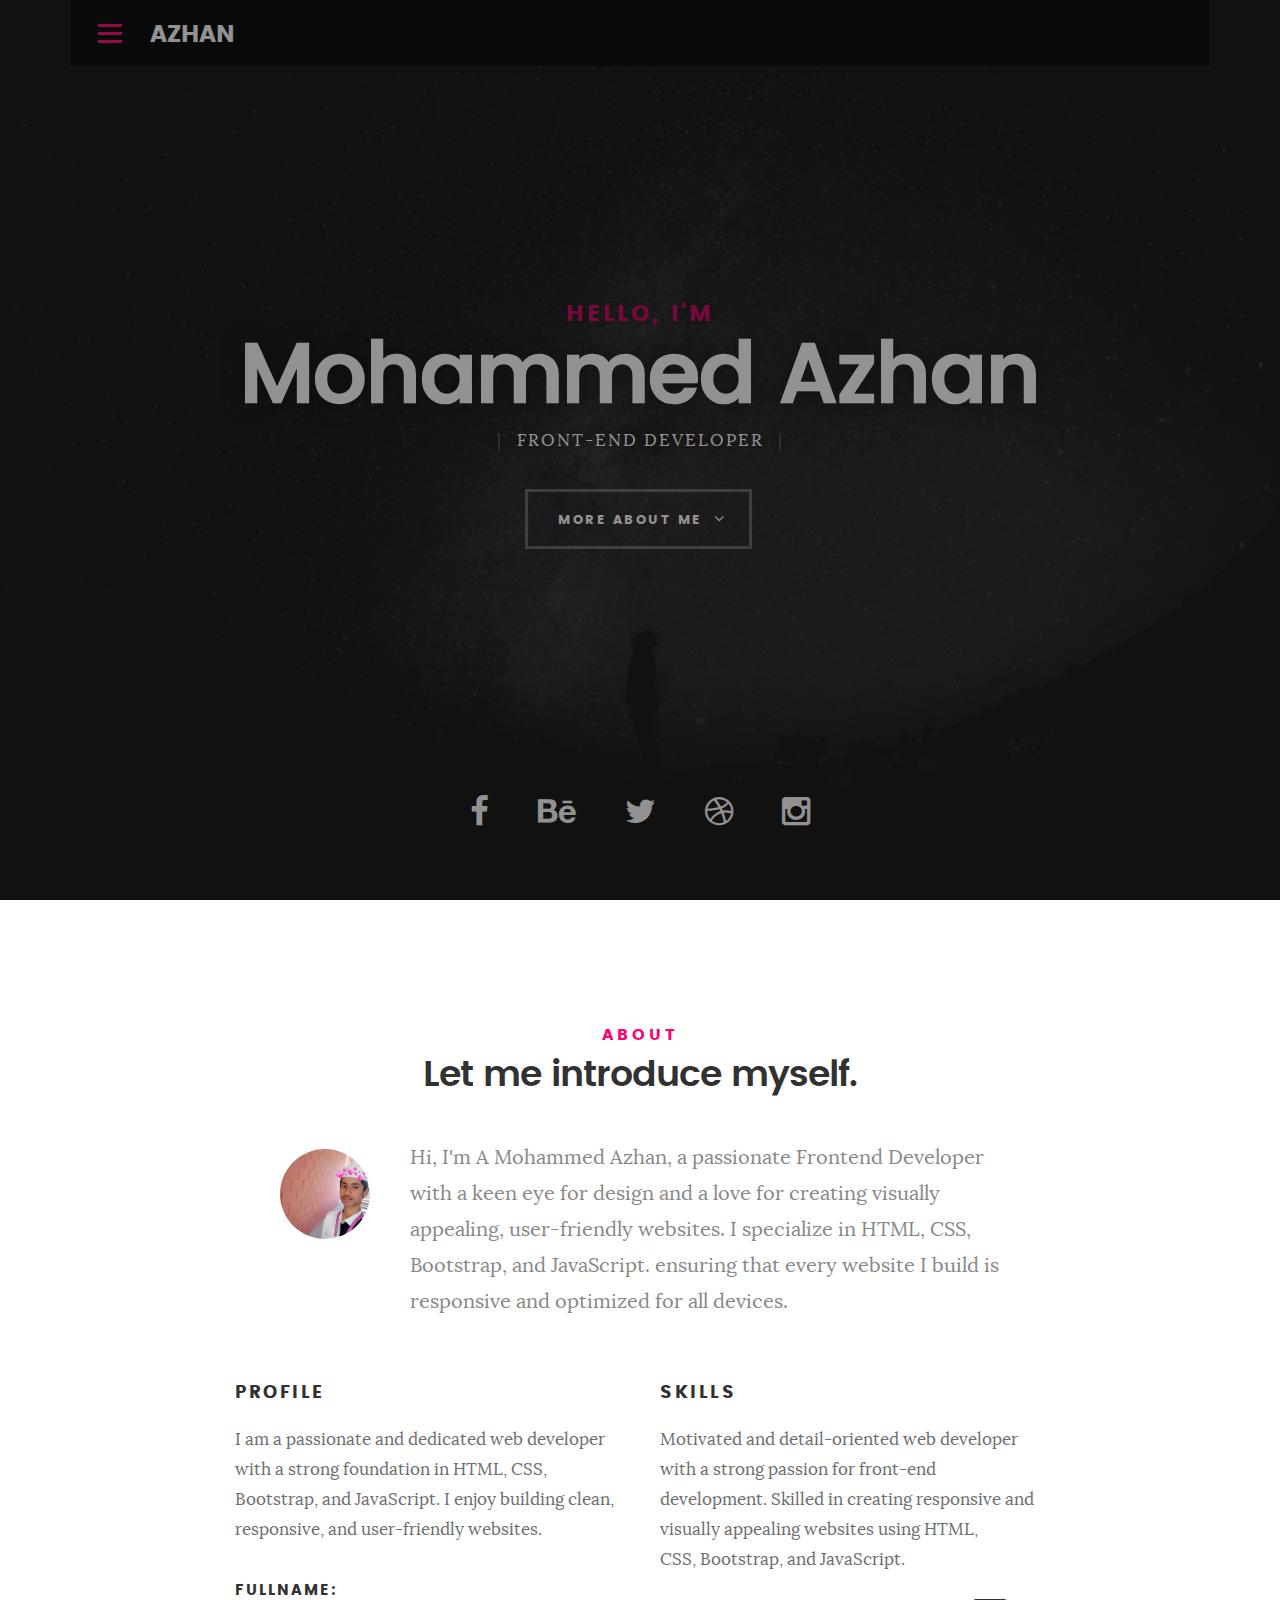
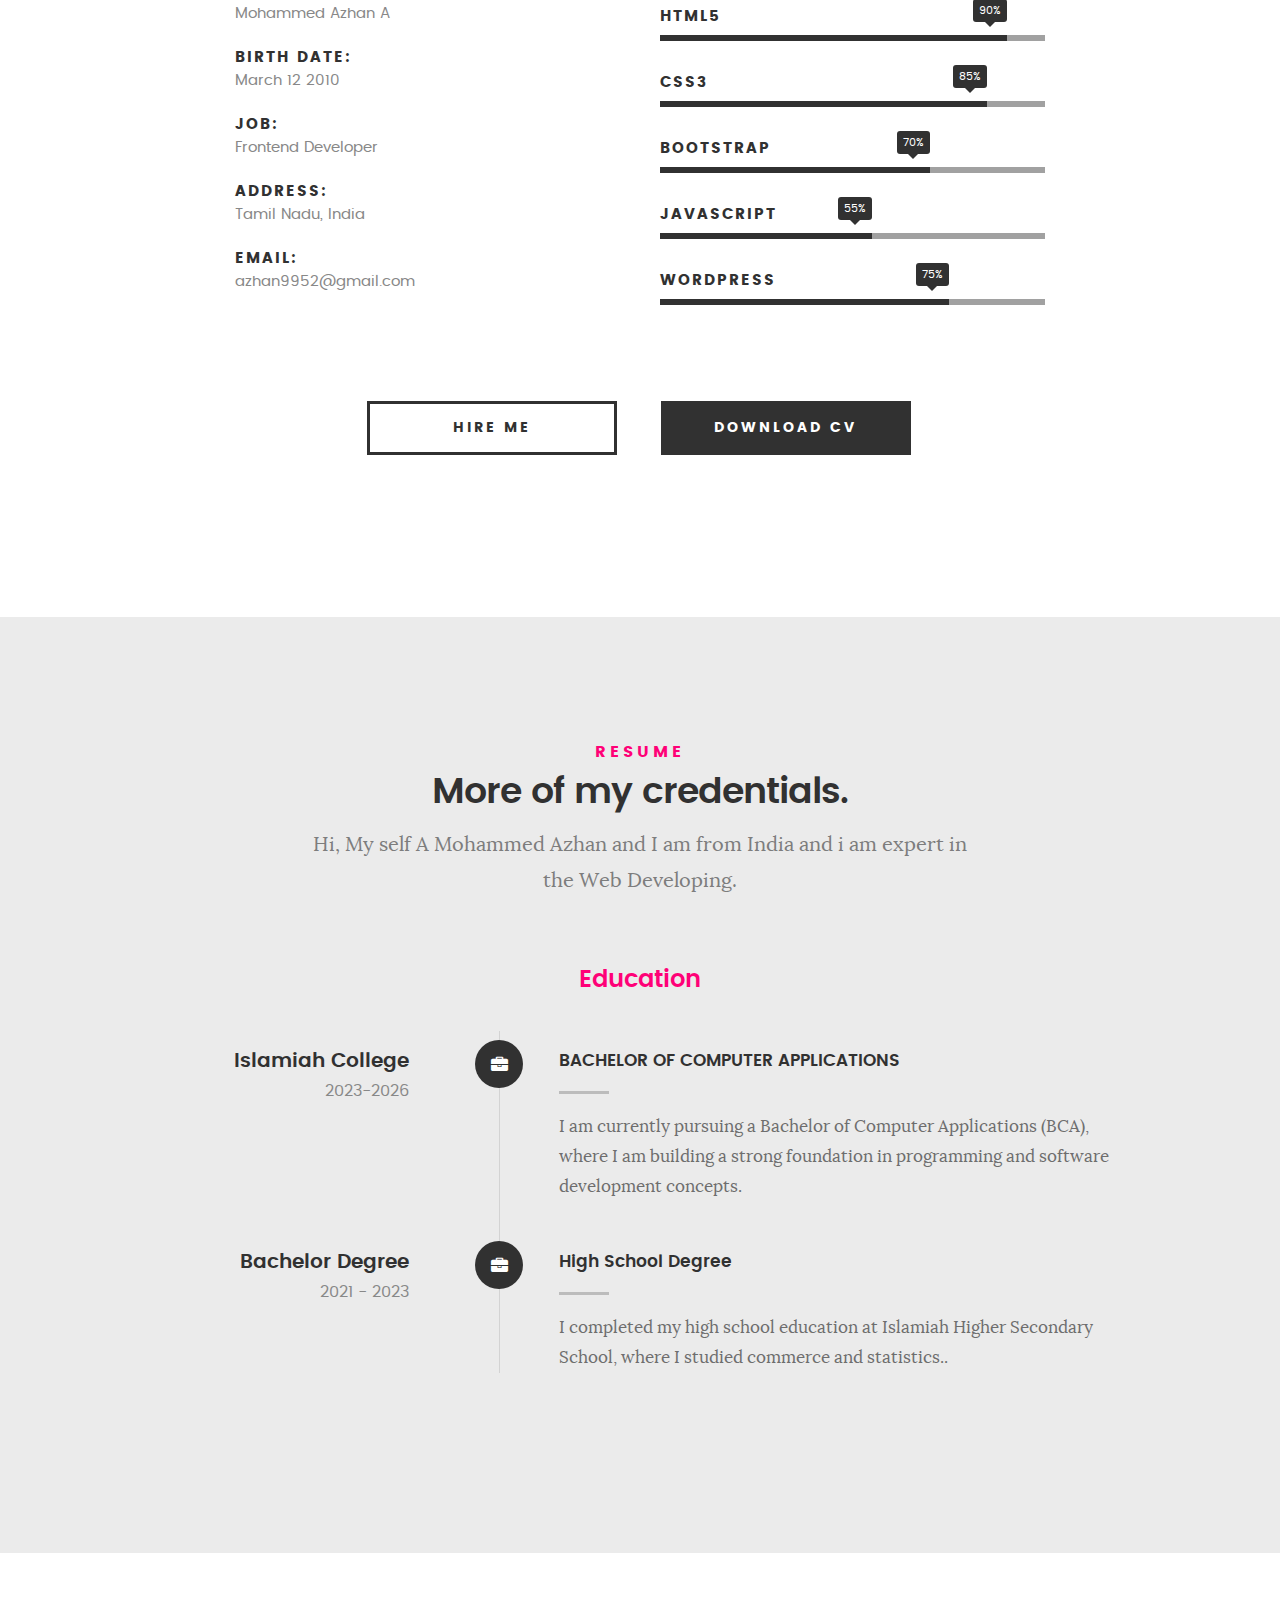
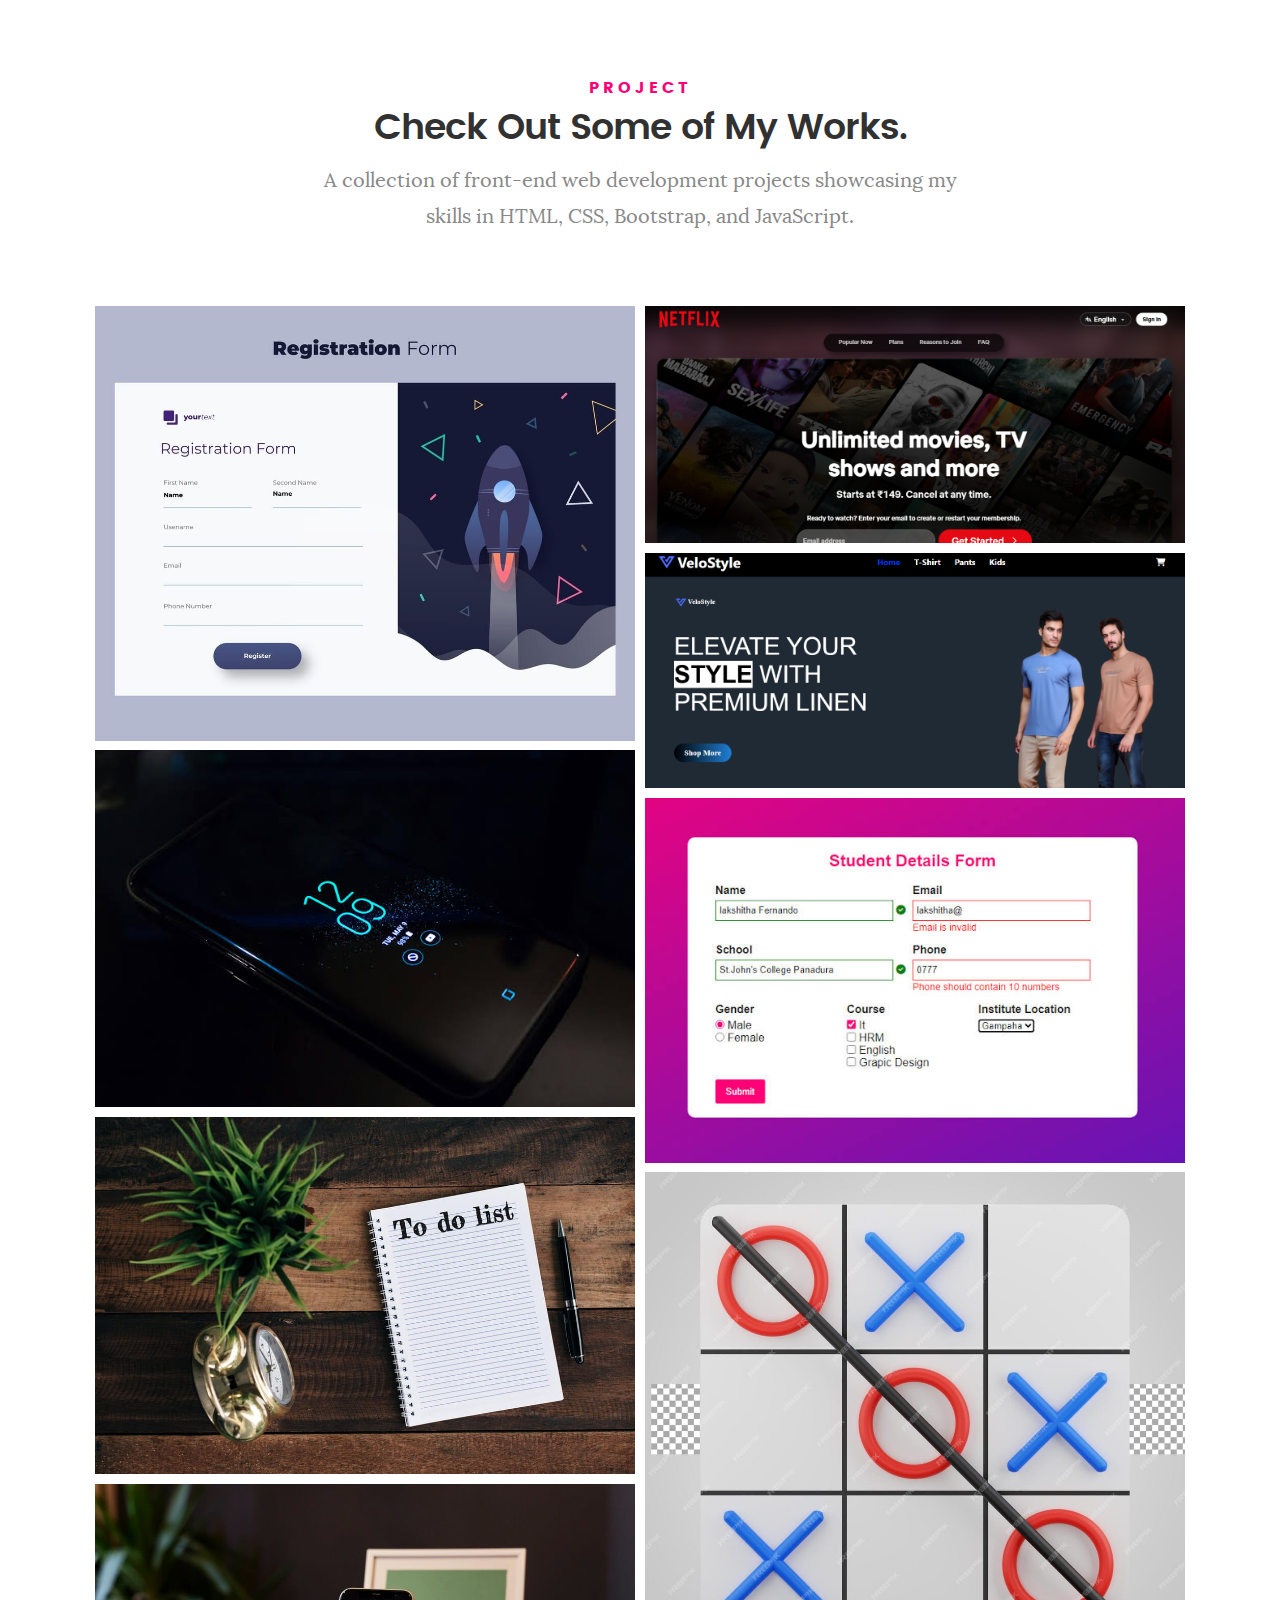
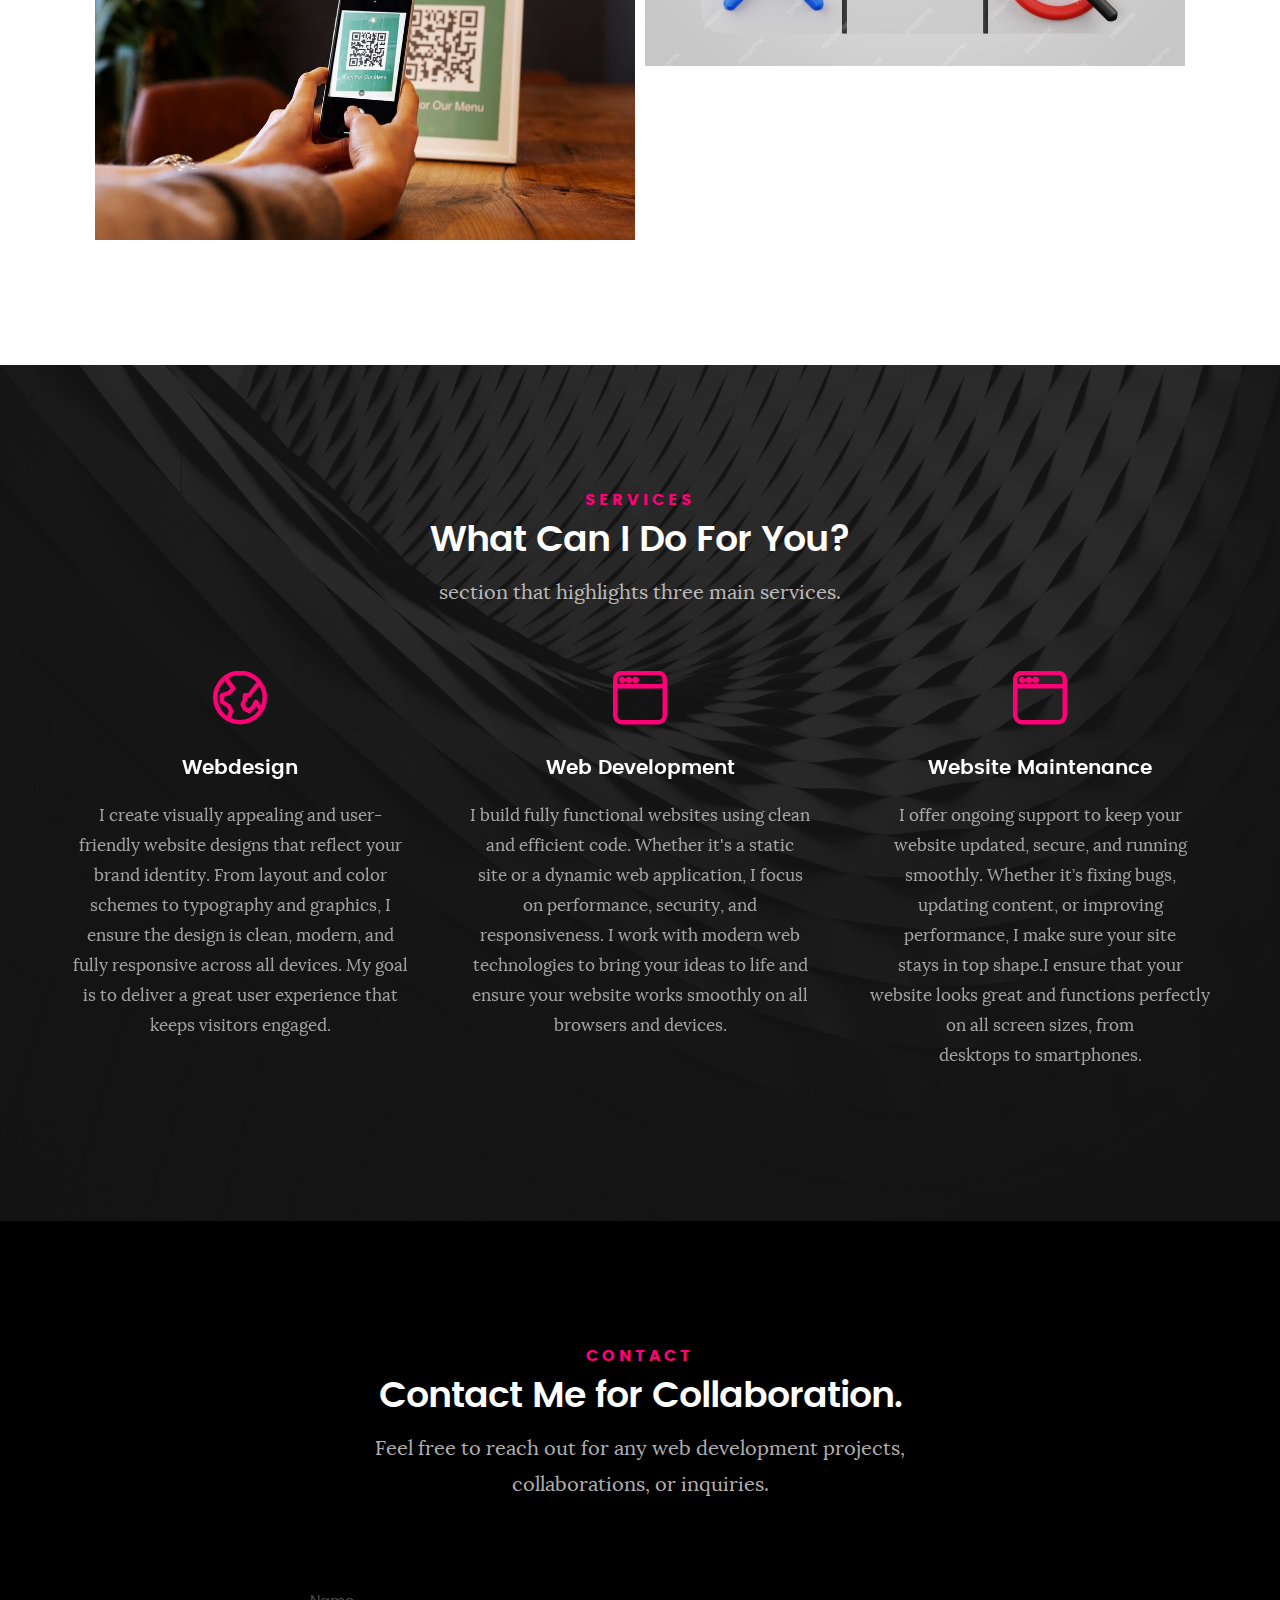
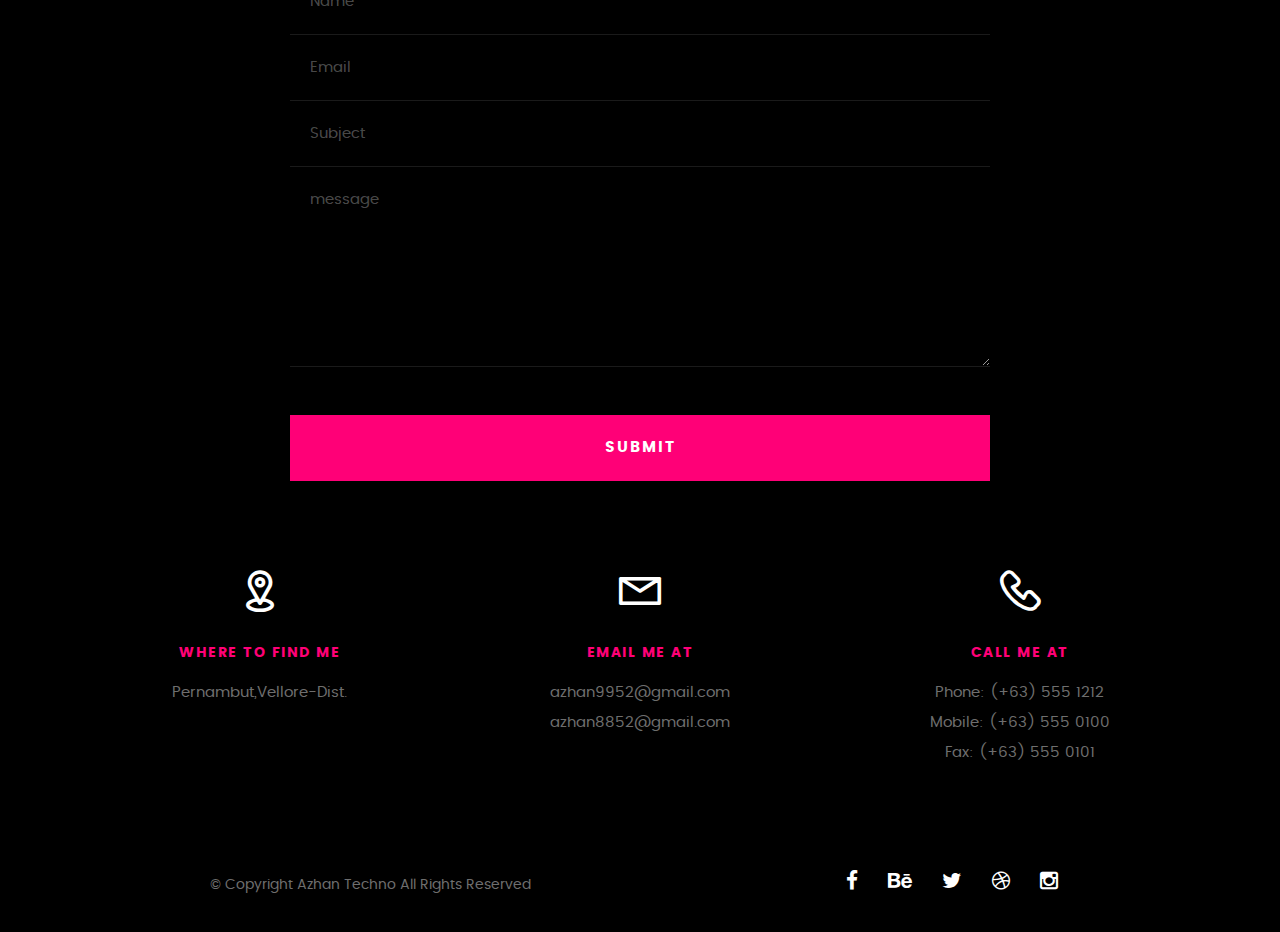
<file: index.html>
<!DOCTYPE html>
<!--[if IE 8 ]><html class="no-js oldie ie8" lang="en"> <![endif]-->
<!--[if IE 9 ]><html class="no-js oldie ie9" lang="en"> <![endif]-->
<!--[if (gte IE 9)|!(IE)]><!--><html class="no-js" lang="en"> <!--<![endif]-->
<head>

   <!--- basic page needs
   ================================================== -->
   <meta charset="utf-8">
	<title>azhantech</title>
	<meta name="description" content="">  
	<meta name="author" content="">

   <!-- mobile specific metas
   ================================================== -->
	<meta name="viewport" content="width=device-width, initial-scale=1, maximum-scale=1">

 	<!-- CSS
   ================================================== -->
   <link rel="stylesheet" href="css/base.css">  
   <link rel="stylesheet" href="css/main.css">
   <link rel="stylesheet" href="css/vendor.css">     

   <!-- script
   ================================================== -->   
	<script src="js/modernizr.js"></script>
	<script src="js/pace.min.js"></script>

   <!-- favicons
	================================================== -->
	<link rel="icon" type="image/png" href="img/favicon.jpg">

</head>

<body id="top">

	<!-- header 
   ================================================== -->
   <header>   	
   	<div class="row">

   		<div class="top-bar">
   			<a class="menu-toggle" href="#"><span>Menu</span></a>

	   		<div class="logo">
		         <a href="index.html">AZHAN</a>
		      </div>		      

		   	<nav id="main-nav-wrap">
					<ul class="main-navigation">
						<li class="current"><a class="smoothscroll"  href="#intro" title="">Home</a></li>
						<li><a class="smoothscroll"  href="#about" title="">About</a></li>
						<li><a class="smoothscroll"  href="#resume" title="">Resume</a></li>
						<li><a class="smoothscroll"  href="#portfolio" title="">Project</a></li>
						<li><a class="smoothscroll"  href="#services" title="">Services</a></li>					
						<li><a class="smoothscroll"  href="#contact" title="">Contact</a></li>	
									
					</ul>
				</nav>    		
   		</div> <!-- /top-bar --> 
   		
   	</div> <!-- /row --> 		
   </header> <!-- /header -->

	<!-- intro section
   ================================================== -->
   <section id="intro">   

   	<div class="intro-overlay"></div>	

   	<div class="intro-content">
   		<div class="row">

   			<div class="col-twelve">

	   			<h5>Hello, I'm</h5>
	   			<h1>Mohammed Azhan</h1>

	   			<p class="intro-position">
	   				<span>Front-end Developer</span>
	   			</p>

	   			<a class="button stroke smoothscroll" href="#about" title="">More About Me</a>

	   		</div>  
   			
   		</div>   		 		
   	</div> <!-- /intro-content --> 

   	<ul class="intro-social">        
         <li><a href="#"><i class="fa fa-facebook"></i></a></li>
         <li><a href="#"><i class="fa fa-behance"></i></a></li>
         <li><a href="#"><i class="fa fa-twitter"></i></a></li>
         <li><a href="#"><i class="fa fa-dribbble"></i></a></li>
         <li><a href="#"><i class="fa fa-instagram"></i></a></li>
      </ul> <!-- /intro-social -->      	

   </section> <!-- /intro -->


   <!-- about section
   ================================================== -->
   <section id="about">  

   	<div class="row section-intro">
   		<div class="col-twelve">

   			<h5>About</h5>
   			<h1>Let me introduce myself.</h1>

   			<div class="intro-info">

   				<img src="img/about.jpg" alt="Profile Picture">

   				<p class="lead">Hi, I'm A Mohammed Azhan, a passionate Frontend Developer with a keen eye for design and a love for creating visually appealing, user-friendly websites. I specialize in HTML, CSS, Bootstrap, and JavaScript. ensuring that every website I build is responsive and optimized for all devices.</div>   			

   		</div>   		
   	</div> <!-- /section-intro -->

   	<div class="row about-content">

   		<div class="col-six tab-full">

   			<h3>Profile</h3>
   			<p>I am a passionate and dedicated web developer with a strong foundation in HTML, CSS, Bootstrap, and JavaScript. I enjoy building clean, responsive, and user-friendly websites.</p>

   			<ul class="info-list">
   				<li>
   					<strong>Fullname:</strong>
   					<span>Mohammed Azhan A</span>
   				</li>
   				<li>
   					<strong>Birth Date:</strong>
   					<span>March 12 2010</span>
   				</li>
   				<li>
   					<strong>Job:</strong>
   					<span>Frontend Developer</span>
   				</li>
   				<li>
   					<strong>Address:</strong>
   					<span>Tamil Nadu, India</span>
   				</li>
   				<li>
   					<strong>Email:</strong>
   					<span>azhan9952@gmail.com</span>
   				</li>

   			</ul> <!-- /info-list -->

   		</div>

   		<div class="col-six tab-full">

   			<h3>Skills</h3>
   			<p>Motivated and detail-oriented web developer with a strong passion for front-end development. Skilled in creating responsive and visually appealing websites using HTML, CSS, Bootstrap, and JavaScript.</p>

				<ul class="skill-bars">
				   <li>
				   	<div class="progress percent90"><span>90%</span></div>
				   	<strong>HTML5</strong>
				   </li>
				   <li>
				   	<div class="progress percent85"><span>85%</span></div>
				   	<strong>CSS3</strong>
				   </li>
				   <li>
				   	<div class="progress percent70"><span>70%</span></div>
				   	<strong>BOOTSTRAP</strong>
				   </li>
				   <li>
				   	<div class="progress percent95"><span>55%</span></div>
				   	<strong>JavaScript</strong>
				   </li>
				   <li>

				   	<div class="progress percent75"><span>75%</span></div>
				   	<strong>Wordpress</strong>
				   </li>
      
				</ul> <!-- /skill-bars -->		

   		</div>

   	</div>

   	<div class="row button-section">
   		<div class="col-twelve">
   			<a href="#contact" title="Hire Me" class="button stroke smoothscroll">Hire Me</a>
   			<a href="#" title="Download CV" class="button button-primary">Download CV</a>
   		</div>   		
   	</div>

   </section> <!-- /process-->    


   <!-- resume Section
   ================================================== -->
	<section id="resume" class="grey-section">

		<div class="row section-intro">
   		<div class="col-twelve">

   			<h5>Resume</h5>
   			<h1>More of my credentials.</h1>

   			<p class="lead">Hi, My self A Mohammed Azhan and I am from India and i am expert in the Web Developing.</p>

   		</div>   		
   	</div> <!-- /section-intro--> 
   	
   	<div class="row resume-timeline">

   		<div class="col-twelve resume-header">

   			<h2>Education</h2>

   		</div> <!-- /resume-header -->

   		<div class="col-twelve">

   			<div class="timeline-wrap">

	   			<div class="timeline-block">

	   				<div class="timeline-ico">
	   					<i class="fa fa-briefcase"></i>
	   				</div>

	   				<div class="timeline-header">
	   					<h3>Islamiah College</h3>
	   					<p>2023-2026</p>
	   				</div>

	   				<div class="timeline-content">
	   					<h4>BACHELOR OF COMPUTER APPLICATIONS</h4>
	   					<p>I am currently pursuing a Bachelor of Computer Applications (BCA), where I am building a strong foundation in programming and software development concepts.</p>
	   				</div>

	   			</div> <!-- /timeline-block -->

	   			<div class="timeline-block">

	   				<div class="timeline-ico">
	   					<i class="fa fa-briefcase"></i>
	   				</div>

	   				<div class="timeline-header">
	   					<h3>Bachelor Degree</h3>
	   					<p>2021 - 2023</p>
	   				</div>

	   				<div class="timeline-content">
	   					<h4>High School Degree</h4>
	   					<p>I completed my high school education at Islamiah Higher Secondary School, where I studied commerce and statistics..</p>
	   				</div>

	   			</div> <!-- /timeline-block -->

   			</div> <!-- /timeline-wrap -->   			

   		</div> <!-- /col-twelve -->
   		
   	</div> <!-- /resume-timeline -->
		
	</section> <!-- /features -->


	<!-- Portfolio Section
   ================================================== -->
	<section id="portfolio">

		<div class="row section-intro">
   		<div class="col-twelve">

   			<h5>Project</h5>
   			<h1>Check Out Some of My Works.</h1>

   			<p class="lead">A collection of front-end web development projects showcasing my skills in HTML, CSS, Bootstrap, and JavaScript.</p>

   		</div>   		
   	</div> <!-- /section-intro--> 

   	<div class="row portfolio-content">

   		<div class="col-twelve">

   			<!-- portfolio-wrapper -->
	         <div id="folio-wrapper" class="block-1-2 block-mob-full stack">

				<div class="bgrid folio-item" style="top: 540px;">
					<div class="item-wrap">
						<img src="/img/p1.jpg" alt="Liberty">
					   <a href="#modal-01" class="overlay">	                  	           
						  <div class="folio-item-table">
							  <div class="folio-item-cell">
										 <h3 class="folio-title">Registeration Form</h3>	     					    
										   <span class="folio-types">
											Web Development
										 </span>
									 </div>	                      	
						  </div>                    
					   </a>
					</div>	               
					 </div> <!-- /folio-item -->

	        		<div class="bgrid folio-item">
	               <div class="item-wrap">
	               	<img src="/img/p2.png" alt="Shutterbug">
	               	<a href="#modal-02" class="overlay">              		                  
	                     <div class="folio-item-table">
	                     	<div class="folio-item-cell">
	                     		<h3 class="folio-title">Netflix Clone</h3>	     					    
		     					    	<span class="folio-types">
											Web Development
		     					      </span>		     		
		     					   </div> 	                      	
	                     </div>                    
	                  </a>
	               </div>
	        		</div> <!-- /folio-item -->

	            <div class="bgrid folio-item">
	               <div class="item-wrap">
	               	<img src="/img/p3.png"alt="Clouds">
	                  <a href="#modal-03" class="overlay">             		                  
	                     <div class="folio-item-table">
	                     	<div class="folio-item-cell">
	                     		<h3 class="folio-title">Velo Style</h3>	     					    
		     					    	<span class="folio-types">
											Web Development
		     					      </span>		     		
		     					   </div> 	                      	
	                     </div>                    
	                  </a>
	               </div>
	        		</div> <!-- /folio-item -->

	            <div class="bgrid folio-item">
	               <div class="item-wrap">
	               	<img src="/img/p4.jpg" alt="Beetle">
	                  <a href="#modal-04" class="overlay">                  	                 
	                     <div class="folio-item-table">
	                     	<div class="folio-item-cell">
	                     		<h3 class="folio-title">Electron</h3>	     					    
		     					    	<span class="folio-types">
											Web Development		     		
		     					   </div>  	                      	
	                     </div>                    
	                  </a>
	               </div>
	        		</div> <!-- /folio-item -->     
	            <div class="bgrid folio-item">
	               <div class="item-wrap">
	               	<img src="/img/p5.jpg" alt="Beetle">
	                  <a href="#modal-05" class="overlay">                  	                 
	                     <div class="folio-item-table">
	                     	<div class="folio-item-cell">
	                     		<h3 class="folio-title">Valid Registeration Form</h3>	     					    
		     					    	<span class="folio-types">
											Web Development		     		
		     					   </div>  	                      	
	                     </div>                    
	                  </a>
	               </div>
	        		</div> <!-- /folio-item -->     
	            <div class="bgrid folio-item">
	               <div class="item-wrap">
	               	<img src="/img/p6.jpg" alt="Beetle">
	                  <a href="#modal-06" class="overlay">                  	                 
	                     <div class="folio-item-table">
	                     	<div class="folio-item-cell">
	                     		<h3 class="folio-title">To-Do List</h3>	     					    
		     					    	<span class="folio-types">
											Web Development	     		
		     					   </div>  	                      	
	                     </div>                    
	                  </a>
	               </div>
	        		</div> <!-- /folio-item -->     
	            <div class="bgrid folio-item">
	               <div class="item-wrap">
	               	<img src="/img/p7.jpg" alt="Beetle">
	                  <a href="#modal-07" class="overlay">                  	                 
	                     <div class="folio-item-table">
	                     	<div class="folio-item-cell">
	                     		<h3 class="folio-title">Tic-Tac-Toe</h3>	     					    
		     					    	<span class="folio-types">
											Web Development		     		
		     					   </div>  	                      	
	                     </div>                    
	                  </a>
	               </div>
	        		</div> <!-- /folio-item -->     
	            <div class="bgrid folio-item">
	               <div class="item-wrap">
	               	<img src="/img/p8.jpg" alt="Beetle">
	                  <a href="#modal-08" class="overlay">                  	                 
	                     <div class="folio-item-table">
	                     	<div class="folio-item-cell">
	                     		<h3 class="folio-title">QR Code Generator</h3>	     					    
		     					    	<span class="folio-types">
											Web Development		     		
		     					   </div>  	                      	
	                     </div>                    
	                  </a>
	               </div>
	        		</div> <!-- /folio-item -->     


	            <!-- modal popups - begin
	            ============================================================= -->
				<div id="modal-01" class="popup-modal slider mfp-hide">	

					<div class="media">
						<img src="img/p1.jpg" alt="" />
					</div>      	

				  <div class="description-box">
					 <h4>Form</h4>		      
					 <p>A responsive registration form designed with HTML and CSS, featuring a clean layout and user-friendly input fields.</p>

					 <div class="categories">Web Development</div>			               
				  </div>

				<div class="link-box">
				   <a href="https://regform-azhan.netlify.app/" target="_blank">View</a>
					 <a href="#" class="popup-modal-dismiss">Close</a>
				</div>		      

			  </div> <!-- /modal-01 -->

				   <div id="modal-02" class="popup-modal slider mfp-hide">	

				     	<div class="media">
				     		<img src="img/p2.png" alt="" />
				     	</div>      	

					   <div class="description-box">
					      <h4>Netflix Clone</h4>		      
					      <p>A front-end Netflix homepage clone, featuring modern styling, custom fonts, and a responsive design for various screen sizes.</p>

					      <div class="categories">Web Development</div>			               
					   </div>

			         <div class="link-box">
			            <a href="https://playflixclone-azhan.netlify.app/" target="_blank">View</a>
					      <a href="#" class="popup-modal-dismiss">Close</a>
			         </div>		      

				   </div> <!-- /modal-02 -->

				   <div id="modal-03" class="popup-modal slider mfp-hide">	

				     	<div class="media">
				     		<img src="img/p3.png" alt="" />
				     	</div>      	

					   <div class="description-box">
					      <h4>VeloStyle</h4>		      
					      <p>Clean and elegant e-commerce website for fashion clothing. Developed using only HTML and CSS, featuring a user-friendly interface and visually appealing design.</p>

					      <div class="categories">Web Development</div>			               
					   </div>

			         <div class="link-box">
			            <a href="https://velostyle-azhan.netlify.app/" target="_blank">View</a>
					      <a href="#" class="popup-modal-dismiss">Close</a>
			         </div>		      

				   </div> <!-- /modal-03 -->

				   <div id="modal-04" class="popup-modal slider mfp-hide">	

				     	<div class="media">
				     		<img src="img/p4.jpg" alt="" />
				     	</div>      	

					   <div class="description-box">
					      <h4>Electron</h4>		      
					      <p>A responsive e-commerce website for electronics, built using Bootstrap for a modern and structured layout. Features a sleek design, intuitive navigation, and mobile-friendly responsiveness.</p>

					      <div class="categories">Web Development</div>			               
					   </div>

			         <div class="link-box">
			            <a href="https://electron-azhan.netlify.app/" target="_blank">View</a>
					      <a href="#" class="popup-modal-dismiss">Close</a>
			         </div>		      

				   </div> <!-- /modal-04 -->
				   <div id="modal-05" class="popup-modal slider mfp-hide">	

				     	<div class="media">
				     		<img src="img/p5.jpg" alt="" />
				     	</div>      	

					   <div class="description-box">
					      <h4>Valid Registeration Form</h4>		      
					      <p>A responsive and interactive registration form built using HTML, CSS, and JavaScript. It includes real-time input validation for fields like name, email, and password to ensure accurate user input.</p>

					      <div class="categories">Web Development</div>			               
					   </div>

			         <div class="link-box">
			            <a href="https://validateform-azhan.netlify.app/" target="_blank">View</a>
					      <a href="#" class="popup-modal-dismiss">Close</a>
			         </div>		      

				   </div> <!-- /modal-04 -->
				   <div id="modal-06" class="popup-modal slider mfp-hide">	

				     	<div class="media">
				     		<img src="img/p6.jpg" alt="" />
				     	</div>      	

					   <div class="description-box">
					      <h4>To-Do List</h4>		      
					      <p>A simple and interactive To-Do List application created with HTML, CSS, and JavaScript. Users can add, edit, delete, and mark tasks as completed. This project demonstrates my ability to manage dynamic content using DOM manipulation, event handling, and local storage for saving tasks.</p>

					      <div class="categories">Web Development</div>			               
					   </div>

			         <div class="link-box">
			            <a href="https://to-do-list-azhan.netlify.app/" target="_blank">View</a>
					      <a href="#" class="popup-modal-dismiss">Close</a>
			         </div>		      

				   </div> <!-- /modal-04 -->
				   <div id="modal-07" class="popup-modal slider mfp-hide">	

				     	<div class="media">
				     		<img src="img/p7.jpg" alt="" />
				     	</div>      	

					   <div class="description-box">
					      <h4>Tic-Tac-Toe</h4>		      
					      <p>A classic Tic Tac Toe game built with HTML, CSS, and JavaScript. This project features smooth player interaction, game logic to detect wins or draws, and a responsive UI. It demonstrates my skills in DOM manipulation, event handling, and implementing game algorithms for a fun and interactive user experience.</p>

					      <div class="categories">Web Development</div>			               
					   </div>

			         <div class="link-box">
			            <a href="https://tic-tac-toe-techbyazhan.netlify.app/" target="_blank">View</a>
					      <a href="#" class="popup-modal-dismiss">Close</a>
			         </div>		      

				   </div> <!-- /modal-04 -->
				   <div id="modal-08" class="popup-modal slider mfp-hide">	

				     	<div class="media">
				     		<img src="img/p8.jpg" alt="" />
				     	</div>      	

					   <div class="description-box">
					      <h4>QR Code Generator </h4>		      
					      <p>An easy-to-use QR Code Generator built with HTML, CSS, and JavaScript. It allows users to enter any text or URL and instantly generate a scannable QR code. This project showcases my skills in working with external APIs, real-time input handling, and building user-friendly interfaces.</p>

					      <div class="categories">Web Development</div>			               
					   </div>

			         <div class="link-box">
			            <a href="https://qr-code-techbyazhan.netlify.app/" target="_blank">View</a>
					      <a href="#" class="popup-modal-dismiss">Close</a>
			         </div>		      

				   </div> <!-- /modal-04 -->



				   <!-- modal popups - end
	            ============================================================= -->

	         </div> <!-- /portfolio-wrapper --> 

   		</div>  <!-- /twelve -->   

   	</div> <!-- /portfolio-content --> 
		
	</section> <!-- /portfolio --> 


	
	<!-- services Section
   ================================================== -->
	<section id="services">

		<div class="overlay"></div>

		<div class="row section-intro">
   		<div class="col-twelve">

   			<h5>Services</h5>
   			<h1>What Can I Do For You?</h1>

   			<p class="lead">section that highlights three main services.</p>

   		</div>   		
   	</div> <!-- /section-intro -->

   	<div class="row services-content">

   		<div id="owl-slider" class="owl-carousel services-list">

	      	<div class="service">	

	      		<span class="icon"><i class="icon-earth"></i></span>            

	            <div class="service-content">	

	            	 <h3>Webdesign</h3>

		            <p class="desc">I create visually appealing and user-friendly website designs that reflect your brand identity. From layout and color schemes to typography and graphics, I ensure the design is clean, modern, and fully responsive across all devices. My goal is to deliver a great user experience that keeps visitors engaged.</p>
	         		
	         	</div> 	         	 

				</div> <!-- /service -->

				<div class="service">	

					<span class="icon"><i class="icon-window"></i></span>                          

	            <div class="service-content">	

	            	<h3>Web Development</h3>  

		            <p class="desc">I build fully functional websites using clean and efficient code. Whether it's a static site or a dynamic web application, I focus on performance, security, and responsiveness. I work with modern web technologies to bring your ideas to life and ensure your website works smoothly on all browsers and devices.</p>

	            </div>	                          

			   </div> <!-- /service -->
				<div class="service">	

					<span class="icon"><i class="icon-window"></i></span>                          

	            <div class="service-content">	

	            	<h3>Website Maintenance</h3>  

		            <p class="desc">I offer ongoing support to keep your website updated, secure, and running smoothly. Whether it’s fixing bugs, updating content, or improving performance, I make sure your site stays in top shape.I ensure that your website looks great and functions perfectly on all screen sizes, from desktops to smartphones.<p>
	            </div>	                          

			   </div> <!-- /service -->

	      </div> <!-- /services-list -->
   		
   	</div> <!-- /services-content -->
		
	</section> <!-- /services -->	

	
   <!-- contact
   ================================================== -->
	<section id="contact">

		<div class="row section-intro">
   		<div class="col-twelve">

   			<h5>Contact</h5>
   			<h1>Contact Me for Collaboration.</h1>

   			<p class="lead">Feel free to reach out for any web development projects, collaborations, or inquiries.</p>

   		</div> 
   	</div> <!-- /section-intro -->

   	<div class="row contact-form">

   		<div class="col-twelve">

            <!-- form -->
            <form name="contactForm" id="contactForm" method="post" action="">
      			<fieldset>

                  <div class="form-field">
 						   <input name="contactName" type="text" id="contactName" placeholder="Name" value="" minlength="2" required="">
                  </div>
                  <div class="form-field">
	      			   <input name="contactEmail" type="email" id="contactEmail" placeholder="Email" value="" required="">
	               </div>
                  <div class="form-field">
	     				   <input name="contactSubject" type="text" id="contactSubject" placeholder="Subject" value="">
	               </div>                       
                  <div class="form-field">
	                 	<textarea name="contactMessage" id="contactMessage" placeholder="message" rows="10" cols="50" required=""></textarea>
	               </div>                      
                 <div class="form-field">
                     <button class="submitform">Submit</button>
                     <div id="submit-loader">
                        <div class="text-loader">Sending...</div>                             
       				      <div class="s-loader">
								  	<div class="bounce1"></div>
								  	<div class="bounce2"></div>
								  	<div class="bounce3"></div>
								</div>
							</div>
                  </div>

      			</fieldset>
      		</form> <!-- Form End -->

            <!-- contact-warning -->
            <div id="message-warning">            	
            </div>            
            <!-- contact-success -->
      		<div id="message-success">
               <i class="fa fa-check"></i>Your message was sent, thank you!<br>
      		</div>

         </div> <!-- /col-twelve -->
   		
   	</div> <!-- /contact-form -->

   	<div class="row contact-info">

   		<div class="col-four tab-full">

   			<div class="icon">
   				<i class="icon-pin"></i>
   			</div>

   			<h5>Where to find me</h5>

   			<p>
				Pernambut,Vellore-Dist.
            </p>

   		</div>

   		<div class="col-four tab-full collapse">

   			<div class="icon">
   				<i class="icon-mail"></i>
   			</div>

   			<h5>Email Me At</h5>

   			<p>azhan9952@gmail.com <br>
				azhan8852@gmail.com	     
			   </p>

   		</div>

   		<div class="col-four tab-full">

   			<div class="icon">
   				<i class="icon-phone"></i>
   			</div>

   			<h5>Call Me At</h5>

   			<p>Phone: (+63) 555 1212<br>
			   	Mobile: (+63) 555 0100<br>
			     	Fax: (+63) 555 0101
			   </p>

   		</div>
   		
   	</div> <!-- /contact-info -->
		
	</section> <!-- /contact -->


   <!-- footer
   ================================================== -->

   <footer>
     	<div class="row">

     		<div class="col-six tab-full pull-right social">

     			<ul class="footer-social">        
			      <li><a href="#"><i class="fa fa-facebook"></i></a></li>
			      <li><a href="#"><i class="fa fa-behance"></i></a></li>
			      <li><a href="#"><i class="fa fa-twitter"></i></a></li>
			      <li><a href="#"><i class="fa fa-dribbble"></i></a></li>
			      <li><a href="#"><i class="fa fa-instagram"></i></a></li>
			   </ul> 
	      		
	      </div>

      	<div class="col-six tab-full">
	      	<div class="copyright">
		        	<span>© Copyright Azhan Techno All Rights Reserved</span>          	
		         </div>		                  
	      	</div>

	      	<div id="go-top">
		         <a class="smoothscroll" title="Back to Top" href="#top"><i class="fa fa-long-arrow-up"></i></a>
		      </div>

      	</div> <!-- /row -->     	
   </footer>  

   <div id="preloader"> 
    	<div id="loader"></div>
   </div> 

   <!-- Java Script
   ================================================== --> 
   <script src="js/jquery-2.1.3.min.js"></script>
   <script src="js/plugins.js"></script>
   <script src="js/main.js"></script>

</body>

</html>
</file>
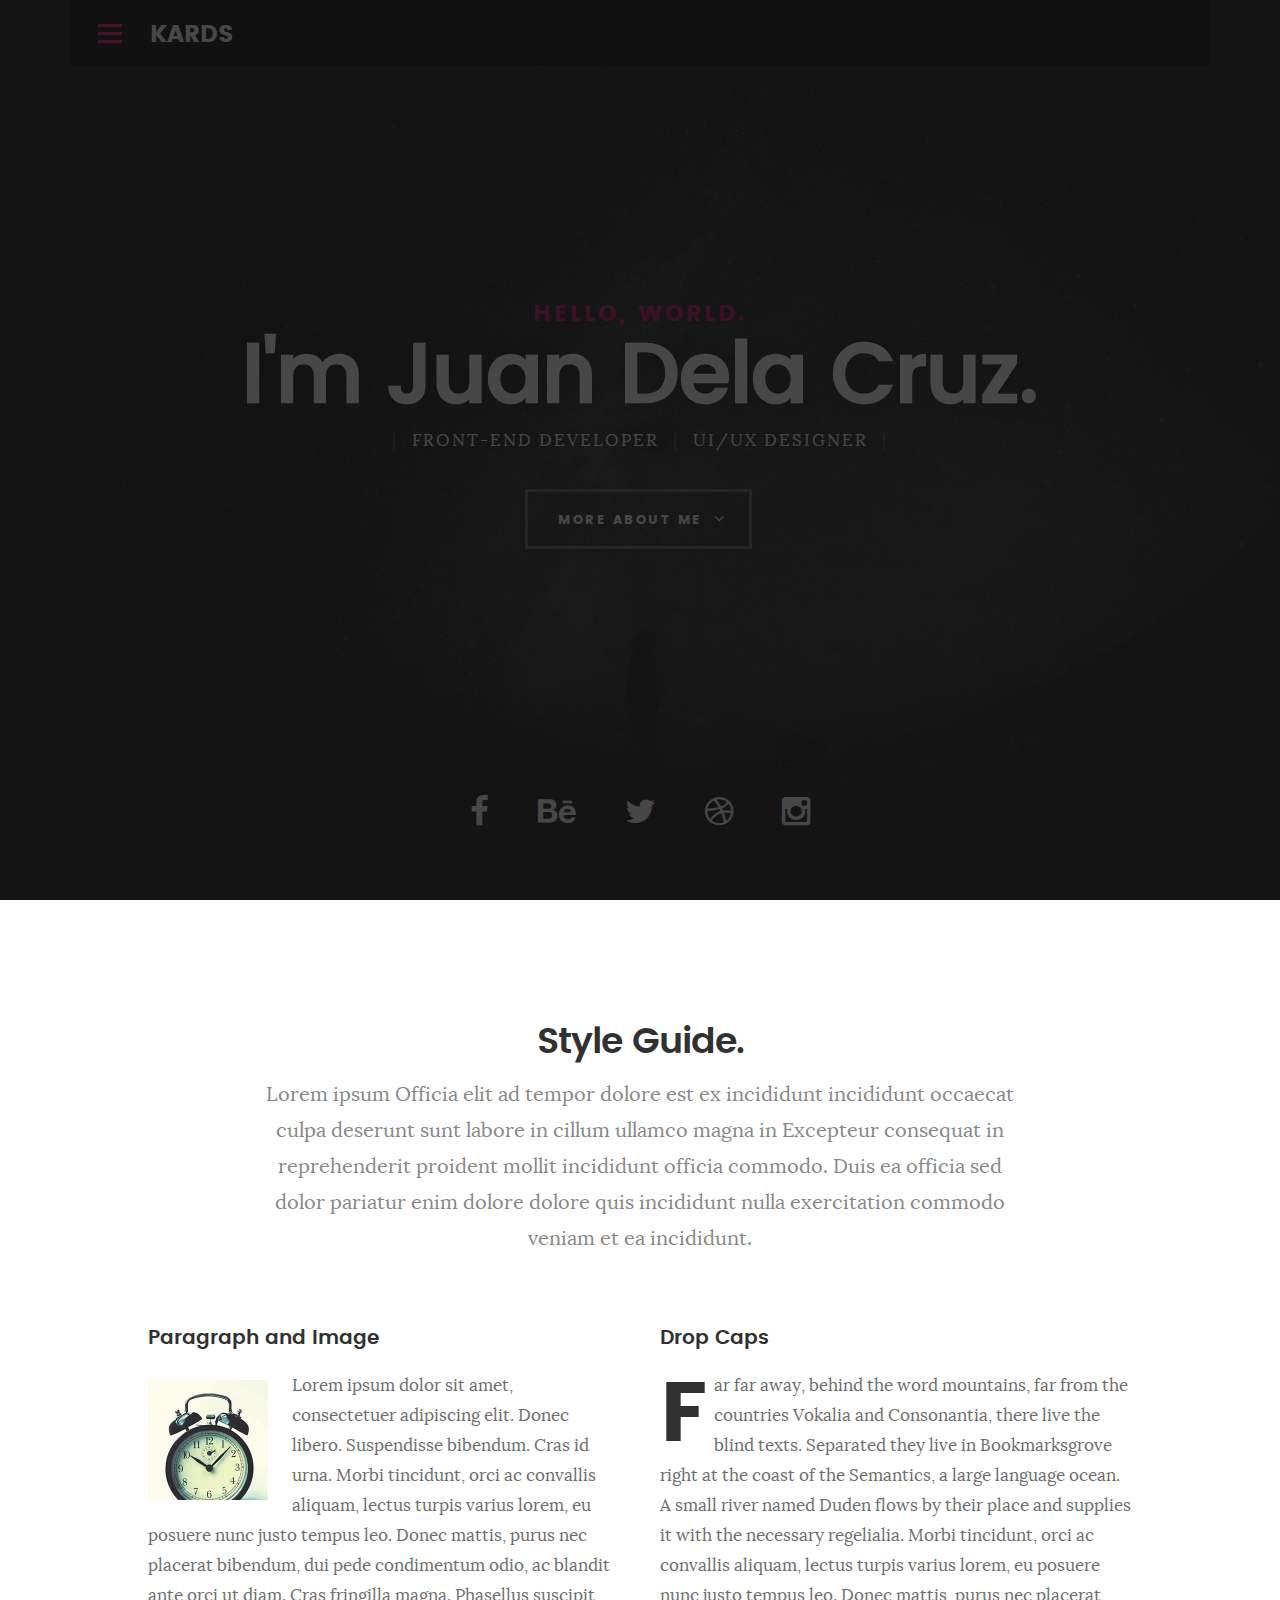
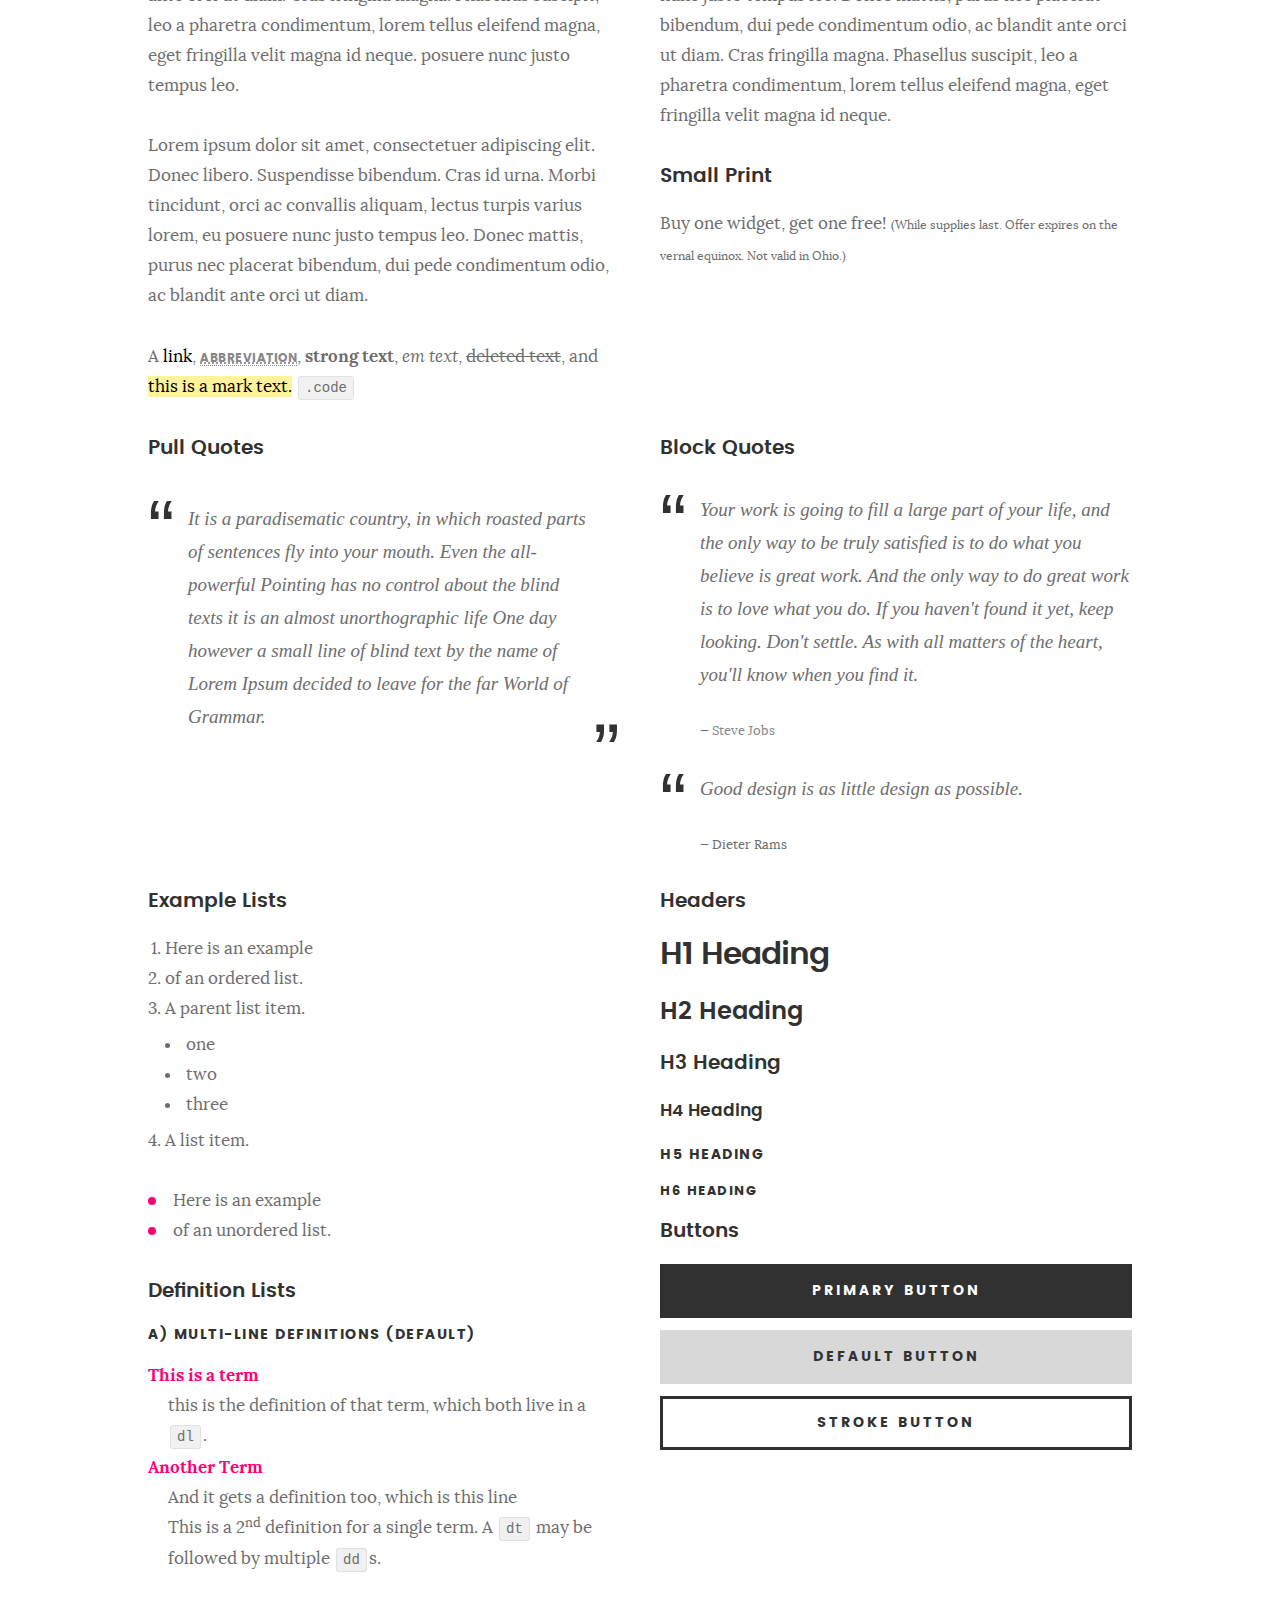
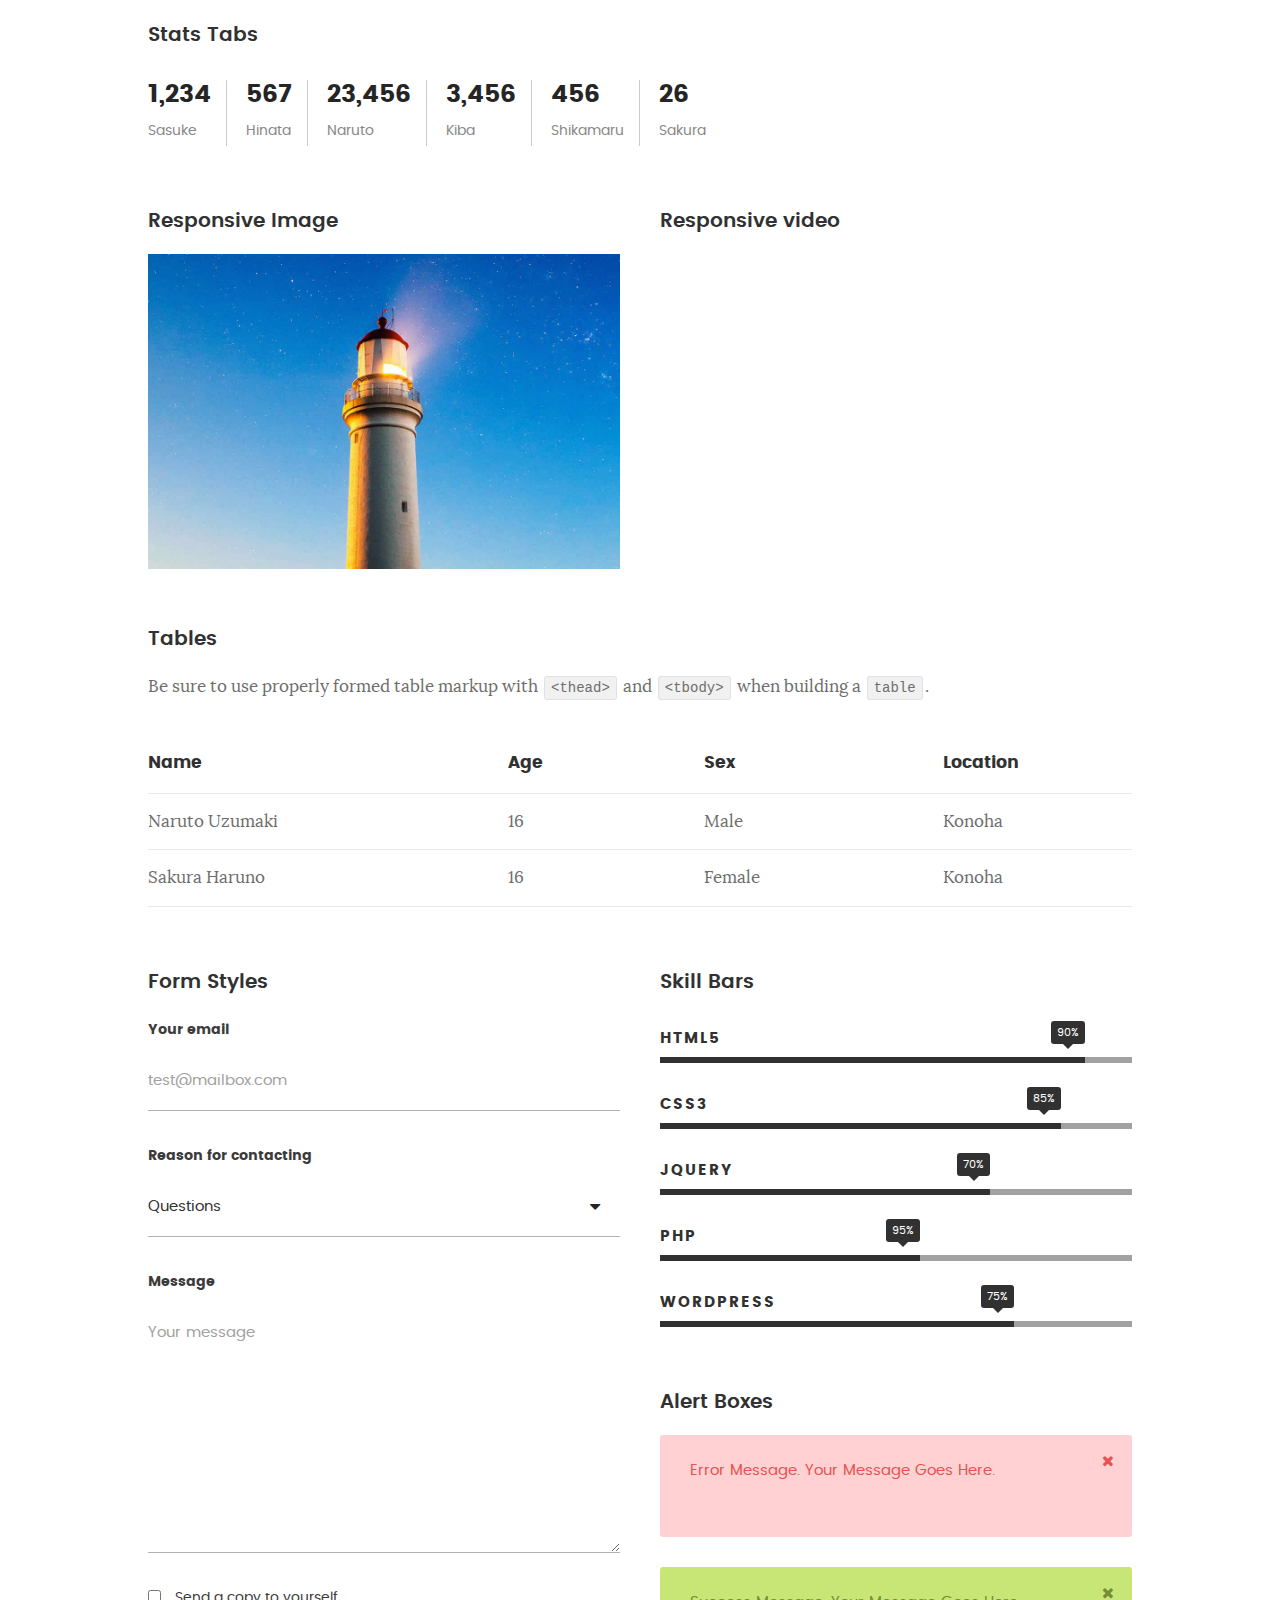
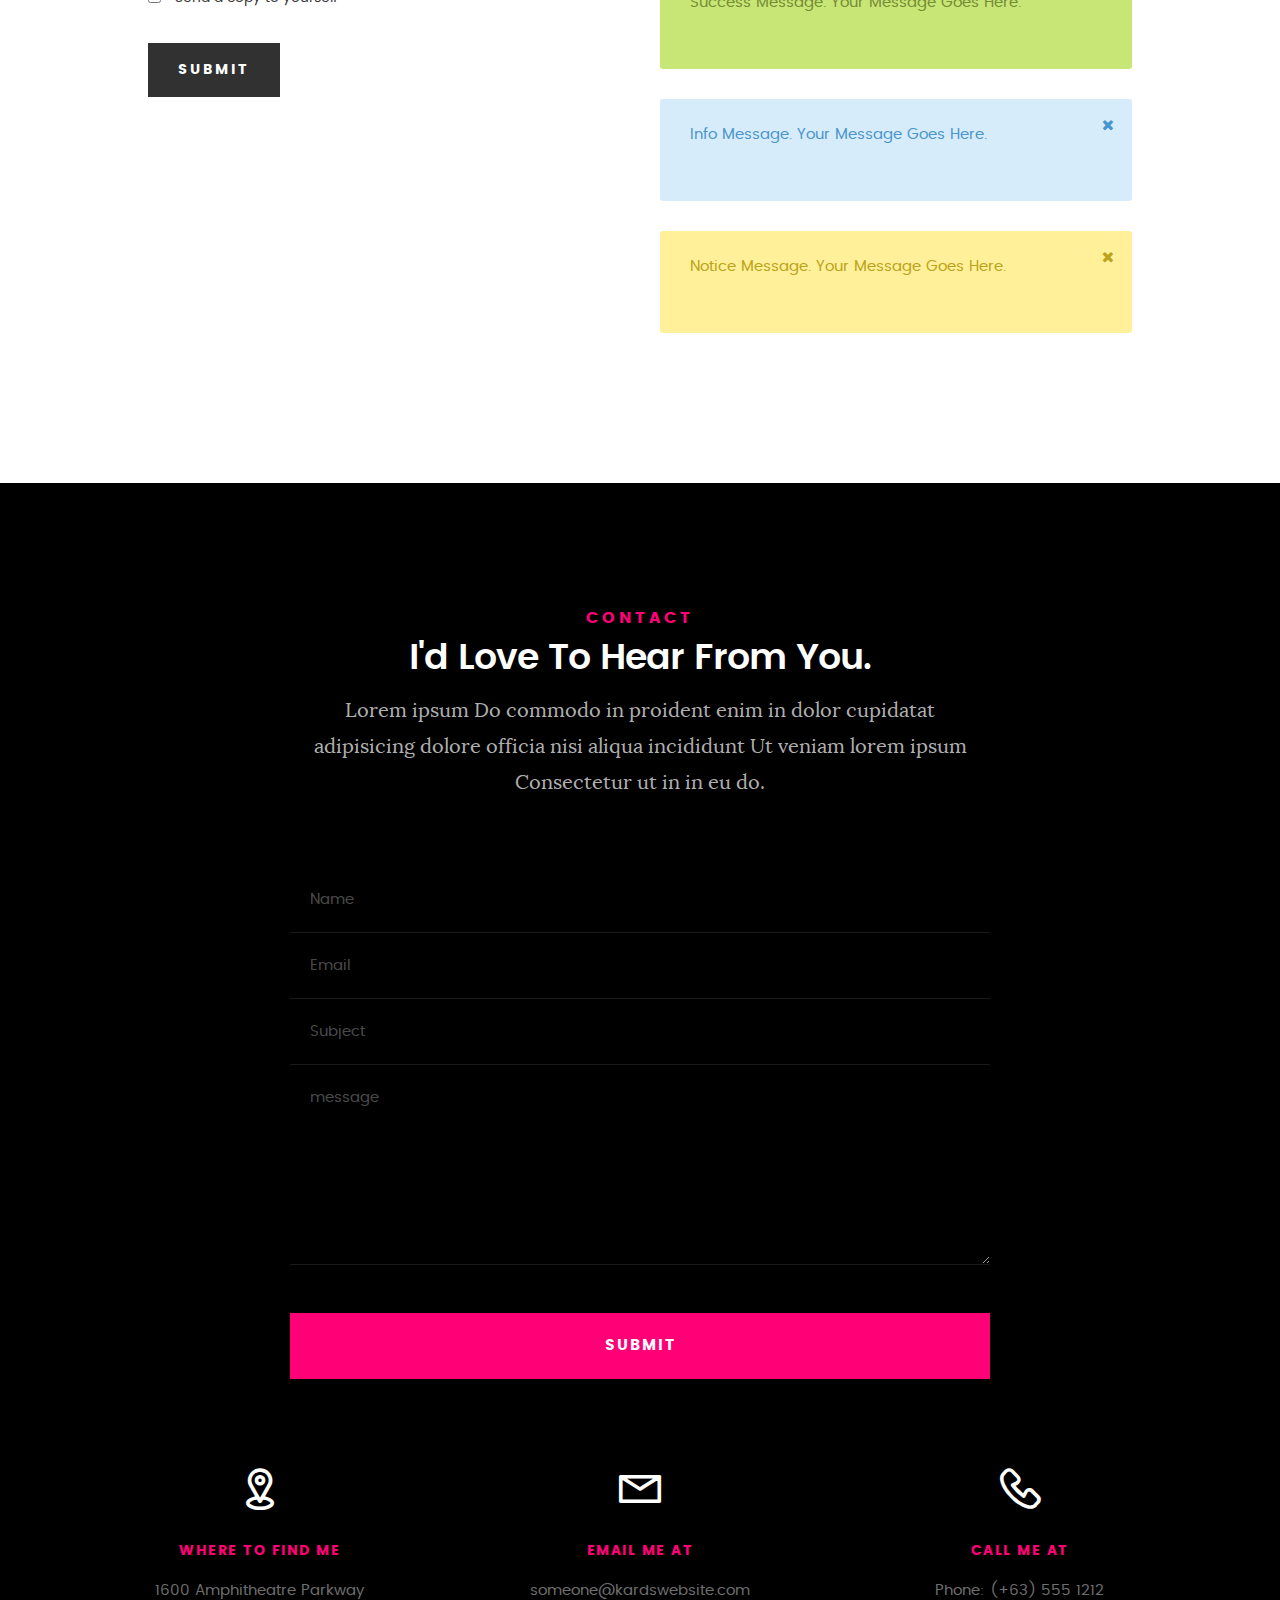
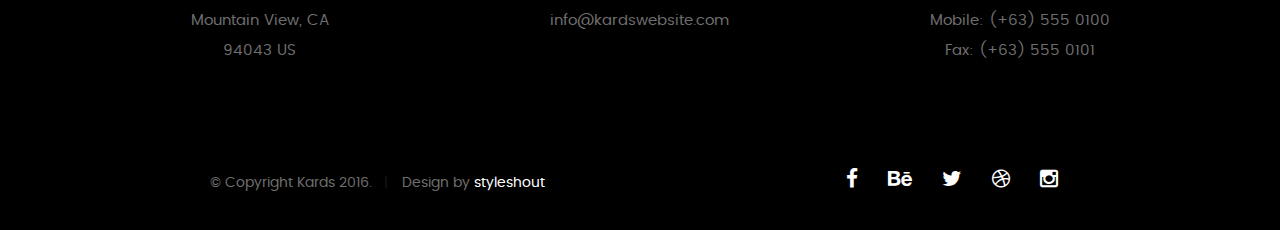
<file: styles.html>
<!DOCTYPE html>
<!--[if IE 8 ]><html class="no-js oldie ie8" lang="en"> <![endif]-->
<!--[if IE 9 ]><html class="no-js oldie ie9" lang="en"> <![endif]-->
<!--[if (gte IE 9)|!(IE)]><!--><html class="no-js" lang="en"> <!--<![endif]-->
<head>

   <!--- basic page needs
   ================================================== -->
   <meta charset="utf-8">
	<title>Techbyazhan</title>
	<meta name="description" content="">  
	<meta name="author" content="">

   <!-- mobile specific metas
   ================================================== -->
	<meta name="viewport" content="width=device-width, initial-scale=1, maximum-scale=1">

 	<!-- CSS
   ================================================== -->
   <link rel="stylesheet" href="css/base.css">  
   <link rel="stylesheet" href="css/main.css">
   <link rel="stylesheet" href="css/vendor.css">

   <style type="text/css" media="screen">

   	#styles { 
   		background: white;
   		padding-top: 12rem;
   		padding-bottom: 12rem;
   	}
   	#styles .row {
   		max-width: 1024px;
     	}
     	#styles .section-intro {
   		max-width: 800px;
     	}
      	
   </style>       

   <!-- script
   ================================================== -->
	<script src="js/modernizr.js"></script>
	<script src="js/pace.min.js"></script>

   <!-- favicons
	================================================== -->
	<link rel="icon" type="image/png" href="favicon.png">

</head>

<body id="top">

	<!-- header 
   ================================================== -->
   <header>   	
   	<div class="row">

   		<div class="top-bar">
   			<a class="menu-toggle" href="#"><span>Menu</span></a>

	   		<div class="logo">
		         <a href="index.html">KARDS</a>
		      </div>		      

		   	<nav id="main-nav-wrap">
					<ul class="main-navigation">
						<li><a href="index.html#intro" title="">Home</a></li>
						<li><a href="index.html#about" title="">About</a></li>
						<li><a href="index.html#resume" title="">Resume</a></li>
						<li><a href="index.html#portfolio" title="">Portfolio</a></li>
						<li><a href="index.html#services" title="">Services</a></li>					
						<li><a class="smoothscroll"  href="#contact" title="">Contact</a></li>	
						<li><a href="styles.html" title="">Style Demo</a></li>				
					</ul>
				</nav>    		
   		</div> <!-- /top-bar --> 
   		
   	</div> <!-- /row --> 		
   </header> <!-- /header -->

	<!-- intro section
   ================================================== -->
   <section id="intro">   

   	<div class="intro-overlay"></div>	

   	<div class="intro-content">
   		<div class="row">

   			<div class="col-twelve">

	   			<h5>Hello, World.</h5>
	   			<h1>I'm Juan Dela Cruz.</h1>

	   			<p class="intro-position">
	   				<span>Front-end Developer</span>
	   				<span>UI/UX Designer</span> 
	   			</p>

	   			<a class="button stroke smoothscroll" href="#about" title="">More About Me</a>

	   		</div>  
   			
   		</div>   		 		
   	</div> <!-- /intro-content --> 

   	<ul class="intro-social">        
         <li><a href="#"><i class="fa fa-facebook"></i></a></li>
         <li><a href="#"><i class="fa fa-behance"></i></a></li>
         <li><a href="#"><i class="fa fa-twitter"></i></a></li>
         <li><a href="#"><i class="fa fa-dribbble"></i></a></li>
         <li><a href="#"><i class="fa fa-instagram"></i></a></li>
      </ul> <!-- /intro-social -->      	

   </section> <!-- /intro -->


   <!-- Style Demo
   ================================================== -->
   <section id="styles">

   	<div class="row section-intro">

   		<div class="col-twelve">

   			<h1>Style Guide.</h1>

   			<p class="lead">Lorem ipsum Officia elit ad tempor dolore est ex incididunt incididunt occaecat culpa deserunt sunt labore in cillum ullamco magna in Excepteur consequat in reprehenderit proident mollit incididunt officia commodo.
   			Duis ea officia sed dolor pariatur enim dolore dolore quis incididunt nulla exercitation commodo veniam et ea incididunt.</p>   			

   		</div>

     	</div> <!-- /row -->

     	<div class="row">

     		<div class="col-six tab-full">

		      <h3>Paragraph and Image</h3>

		      <p><a href="#"><img width="120" height="120" class="pull-left" alt="sample-image" src="images/sample-image.jpg"></a>
		  		Lorem ipsum dolor sit amet, consectetuer adipiscing elit. Donec libero. Suspendisse bibendum.
		  		Cras id urna. Morbi tincidunt, orci ac convallis aliquam, lectus turpis varius lorem, eu
		  		posuere nunc justo tempus leo. Donec mattis, purus nec placerat bibendum, dui pede condimentum
		  		odio, ac blandit ante orci ut diam. Cras fringilla magna. Phasellus suscipit, leo a pharetra
		  		condimentum, lorem tellus eleifend magna, eget fringilla velit magna id neque.
		  		posuere nunc justo tempus leo. </p>

		  		<p>
		  		Lorem ipsum dolor sit amet, consectetuer adipiscing elit. Donec libero. Suspendisse bibendum.
		  		Cras id urna. Morbi tincidunt, orci ac convallis aliquam, lectus turpis varius lorem, eu
		  		posuere nunc justo tempus leo. Donec mattis, purus nec placerat bibendum, dui pede condimentum
		  		odio, ac blandit ante orci ut diam.	
 			   </p>

            <p>A <a href="#">link</a>,
  			   <abbr title="this really isn't a very good description">abbreviation</abbr>,
  			   <strong>strong text</strong>,
            <em>em text</em>,
  			   <del>deleted text</del>, and
            <mark>this is a mark text.</mark>
            <code>.code</code>
          	</p>

         </div>

         <div class="col-six tab-full">

            <h3>Drop Caps</h3>

	         <p class="drop-cap">Far far away, behind the word mountains, far from the countries Vokalia and Consonantia,
	         there live the blind texts. Separated they live in Bookmarksgrove right at the coast of the
	         Semantics, a large language ocean. A small river named Duden flows by their place and supplies it with the necessary regelialia. Morbi tincidunt, orci ac convallis aliquam, lectus turpis varius lorem, eu	posuere nunc justo tempus leo. Donec mattis, purus nec placerat bibendum, dui pede condimentum odio, ac blandit ante orci ut diam. Cras fringilla magna. Phasellus suscipit, leo a pharetra condimentum, lorem tellus eleifend magna, eget fringilla velit magna id neque.
		  		</p>

		      <h3>Small Print</h3>

		      <p>Buy one widget, get one free!
		  		<small>(While supplies last. Offer expires on the vernal equinox. Not valid in Ohio.)</small>
		  		</p>

		   </div>	         

		</div> <!-- /row -->

		<div class="row">

		  	<div class="col-six tab-full">

		      <h3>Pull Quotes</h3>

		      <aside class="pull-quote">
				   <blockquote>
					   <p>It is a paradisematic country, in which roasted parts of
		            sentences fly into your mouth. Even the all-powerful Pointing has no control about the blind
		            texts it is an almost unorthographic life One day however a small line of blind text by the name
		            of Lorem Ipsum decided to leave for the far World of Grammar.</p>
					</blockquote>
				</aside>

		   </div>

		   <div class="col-six tab-full">

		      <h3>Block Quotes</h3>

		      <blockquote cite="http://where-i-got-my-info-from.com">
				   <p>Your work is going to fill a large part of your life, and the only way to be truly satisfied is
		         to do what you believe is great work. And the only way to do great work is to love what you do.
		         If you haven't found it yet, keep looking. Don't settle. As with all matters of the heart, you'll know when you find it.
		         </p>
		
					<cite>
					   <a href="#">Steve Jobs</a>
					</cite>
			   </blockquote>

		      <blockquote>
		         <p>Good design is as little design as possible.</p>
		         <cite>Dieter Rams</cite>
		      </blockquote>

		   </div>

		</div> <!-- /row -->

		<div class="row half-bottom">

		 	<div class="col-six tab-full">

		      <h3>Example Lists</h3>

		      <ol>
				   <li>Here is an example</li>
				   <li>of an ordered list.</li>
				   <li>A parent list item.
				   	<ul>
				   		<li>one</li>
				   		<li>two</li>
				   		<li>three</li>
				   	</ul>
				   </li>
				   <li>A list item.</li>
			   </ol>

		      <ul class="disc">
				   <li>Here is an example</li>
				   <li>of an unordered list.</li>
			   </ul>	

			   <h3>Definition Lists</h3>	            

		      <h5>a) Multi-line Definitions (default)</h5>

		      <dl>
				   <dt><strong>This is a term</strong></dt>
				      <dd>this is the definition of that term, which both live in a <code>dl</code>.</dd>
				   <dt><strong>Another Term</strong></dt>
				      <dd>And it gets a definition too, which is this line</dd>
				      <dd>This is a 2<sup>nd</sup> definition for a single term. A <code>dt</code> may be followed by multiple <code>dd</code>s.</dd>
			   </dl>

		   </div>

		   <div class="col-six tab-full">		                  

		      <h3>Headers</h3>

		      <h1>H1 Heading</h1>
		      <h2>H2 Heading</h2>
		      <h3>H3 Heading</h3>
		      <h4>H4 Heading</h4>
		      <h5>H5 Heading</h5>
		      <h6>H6 Heading</h6>

		      <h3>Buttons</h3>

		    	<p>
		     		<a class="button button-primary full-width" href="#">Primary Button</a>
		     		<a class="button full-width" href="#">Default Button</a>
		     		<a class="button stroke full-width" href="#">Stroke Button</a>
		     	</p>

		   </div>

		</div> <!-- /row -->

		<div class="row">

		   <div class="col-twelve">

		    	<h3>Stats Tabs</h3>

		      <ul class="stats-tabs">
				   <li><a href="#">1,234 <em>Sasuke</em></a></li>
				   <li><a href="#">567 <em>Hinata</em></a></li>
				   <li><a href="#">23,456 <em>Naruto</em></a></li>
				   <li><a href="#">3,456 <em>Kiba</em></a></li>
				   <li><a href="#">456 <em>Shikamaru</em></a></li>
				   <li><a href="#">26 <em>Sakura</em></a></li>
				</ul>	      		

		   </div>	      	

		</div> <!-- /row -->

		<div class="row half-bottom">

      	<div class="col-six tab-full">

      		<h3>Responsive Image</h3>

      		<p><img src="images/portfolio/modals/m-lighthouse.jpg"></p>

      	</div>

      	<div class="col-six tab-full">

      		<h3>Responsive video</h3>

      		<div class="fluid-video-wrapper">
                  <iframe src="http://player.vimeo.com/video/14592941?title=0&amp;byline=0&amp;portrait=0&amp;color=F64B39" width="500" height="281" frameborder="0" webkitallowfullscreen mozallowfullscreen allowfullscreen></iframe> 
            </div>

      	</div>
      	
      </div> <!-- /row -->

      <div class="row add-bottom">

      	<div class="col-twelve">

      		<h3>Tables</h3>
      		<p>Be sure to use properly formed table markup with <code>&lt;thead&gt;</code> and <code>&lt;tbody&gt;</code> when building a <code>table</code>.</p>

      		<div class="table-responsive">

      			<table>
					  <thead>
					    <tr>
					      <th>Name</th>
					      <th>Age</th>
					      <th>Sex</th>
					      <th>Location</th>					    
					    </tr>
					  </thead>
					  <tbody>
					    <tr>
					      <td>Naruto Uzumaki</td>
					      <td>16</td>
					      <td>Male</td>
					      <td>Konoha</td>					    
					    </tr>
					    <tr>
					      <td>Sakura Haruno</td>
					      <td>16</td>
					      <td>Female</td>
					      <td>Konoha</td>			    
					    </tr>
					  </tbody>
					</table>

      		</div>     		

      	</div>
      	
      </div> <!--row -->

      <div class="row">

		   <div class="col-six tab-full">

		      <h3>Form Styles</h3>

		         <form>
			        	<div>
			         	<label for="sampleInput">Your email</label>
			         	<input class="full-width" type="email" placeholder="test@mailbox.com" id="sampleInput">
			         </div>
			         <div>
			         	<label for="sampleRecipientInput">Reason for contacting</label>
			         	<div class="ss-custom-select">
			         		<select class="full-width" id="sampleRecipientInput">
				           		<option value="Option 1">Questions</option>
				           		<option value="Option 2">Report</option>
				           		<option value="Option 3">Others</option>
				         	</select>
			         	</div>			         	
			         </div>
			       
			       	<label for="exampleMessage">Message</label>
			       	<textarea class="full-width" placeholder="Your message" id="exampleMessage"></textarea>

			        	<label class="add-bottom">
			           	<input type="checkbox">			            
			           	<span class="label-text">Send a copy to yourself</span>
			        	</label>
			       
			        	<input class="button-primary" type="submit" value="Submit">

			      </form>	            

		      </div>

		      <div class="col-six tab-full">

		      		<h3>Skill Bars</h3>

		      		<ul class="skill-bars">
						   <li>
						   	<div class="progress percent90"><span>90%</span></div>
						   	<strong>HTML5</strong>
						   </li>
						   <li>
						   	<div class="progress percent85"><span>85%</span></div>
						   	<strong>CSS3</strong>
						   </li>
						   <li>
						   	<div class="progress percent70"><span>70%</span></div>
						   	<strong>JQuery</strong>
						   </li>
						   <li>
						   	<div class="progress percent95"><span>95%</span></div>
						   	<strong>PHP</strong>
						   </li>
						   <li>

						   	<div class="progress percent75"><span>75%</span></div>
						   	<strong>Wordpress</strong>
						   </li>
		      
						</ul> <!-- /skill-bars -->

			        
			        <h3>Alert Boxes</h3> 
			        
			        <div class="alert-box ss-error hideit">
				        <p>Error Message. Your Message Goes Here.</p>
				        <i class="fa fa-times close"></i>
			        </div><!-- /error -->
			        
			        <div class="alert-box ss-success hideit">
				        <p>Success Message. Your Message Goes Here.</p>
				        <i class="fa fa-times close"></i>
			        </div><!-- /success -->
			        
			        <div class="alert-box ss-info hideit">
				         <p>Info Message. Your Message Goes Here.</p>
				        <i class="fa fa-times close"></i>
			        </div><!-- /info -->
			        
			        <div class="alert-box ss-notice hideit">
				        <p>Notice Message. Your Message Goes Here.</p>
				        <i class="fa fa-times close"></i>
			        </div><!-- /notice -->
			        
			  </div>	         

		</div> <!-- /row -->
		   	
   </section> <!--styles -->	

	
   <!-- contact
   ================================================== -->
	<section id="contact">

		<div class="row section-intro">
   		<div class="col-twelve">

   			<h5>Contact</h5>
   			<h1>I'd Love To Hear From You.</h1>

   			<p class="lead">Lorem ipsum Do commodo in proident enim in dolor cupidatat adipisicing dolore officia nisi aliqua incididunt Ut veniam lorem ipsum Consectetur ut in in eu do.</p>

   		</div> 
   	</div> <!-- /section-intro -->

   	<div class="row contact-form">

   		<div class="col-twelve">

            <!-- form -->
            <form name="contactForm" id="contactForm" method="post" action="">
      			<fieldset>

                  <div class="form-field">
 						   <input name="contactName" type="text" id="contactName" placeholder="Name" value="" minlength="2" required="">
                  </div>
                  <div class="form-field">
	      			   <input name="contactEmail" type="email" id="contactEmail" placeholder="Email" value="" required="">
	               </div>
                  <div class="form-field">
	     				   <input name="contactSubject" type="text" id="contactSubject" placeholder="Subject" value="">
	               </div>                       
                  <div class="form-field">
	                 	<textarea name="contactMessage" id="contactMessage" placeholder="message" rows="10" cols="50" required=""></textarea>
	               </div>                      
                 <div class="form-field">
                     <button class="submitform">Submit</button>
                     <div id="submit-loader">
                        <div class="text-loader">Sending...</div>                             
       				      <div class="s-loader">
								  	<div class="bounce1"></div>
								  	<div class="bounce2"></div>
								  	<div class="bounce3"></div>
								</div>
							</div>
                  </div>

      			</fieldset>
      		</form> <!-- Form End -->

            <!-- contact-warning -->
            <div id="message-warning"></div>            
            <!-- contact-success -->
      		<div id="message-success">
               <i class="fa fa-check"></i>Your message was sent, thank you!<br>
      		</div>

         </div> <!-- /col-twelve -->
   		
   	</div> <!-- /contact-form -->

   	<div class="row contact-info">

   		<div class="col-four tab-full">

   			<div class="icon">
   				<i class="icon-pin"></i>
   			</div>

   			<h5>Where to find me</h5>

   			<p>
            1600 Amphitheatre Parkway<br>
            Mountain View, CA<br>
            94043 US
            </p>

   		</div>

   		<div class="col-four tab-full collapse">

   			<div class="icon">
   				<i class="icon-mail"></i>
   			</div>

   			<h5>Email Me At</h5>

   			<p>someone@kardswebsite.com<br>
			   	info@kardswebsite.com			     
			   </p>

   		</div>

   		<div class="col-four tab-full">

   			<div class="icon">
   				<i class="icon-phone"></i>
   			</div>

   			<h5>Call Me At</h5>

   			<p>Phone: (+63) 555 1212<br>
			   	Mobile: (+63) 555 0100<br>
			     	Fax: (+63) 555 0101
			   </p>

   		</div>
   		
   	</div> <!-- /contact-info -->
		
	</section> <!-- /contact -->


   <!-- footer
   ================================================== -->

   <footer>
     	<div class="row">

     		<div class="col-six tab-full pull-right social">

     			<ul class="footer-social">        
			      <li><a href="#"><i class="fa fa-facebook"></i></a></li>
			      <li><a href="#"><i class="fa fa-behance"></i></a></li>
			      <li><a href="#"><i class="fa fa-twitter"></i></a></li>
			      <li><a href="#"><i class="fa fa-dribbble"></i></a></li>
			      <li><a href="#"><i class="fa fa-instagram"></i></a></li>
			   </ul> 
	      		
	      </div>

      	<div class="col-six tab-full">
	      	<div class="copyright">
		        	<span>© Copyright Kards 2016.</span> 
		        	<span>Design by <a href="http://www.styleshout.com/">styleshout</a></span>	         	
		         </div>		                  
	      	</div>

	      	<div id="go-top">
		         <a class="smoothscroll" title="Back to Top" href="#top"><i class="fa fa-long-arrow-up"></i></a>
		      </div>

      	</div> <!-- /row -->     	
   </footer>    

   <div id="preloader"> 
    	<div id="loader"></div>
   </div> 

   <!-- Java Script
   ================================================== --> 
   <script src="js/jquery-2.1.3.min.js"></script>
   <script src="js/plugins.js"></script>
   <script src="js/main.js"></script>

</body>

</html>
</file>
<file: css/base.css>
/**
 * =================================================================== 
 *
 *  Kards v1.0 Base Stylesheet
 *  url: styleshout.com
 *  03-01-2016
 *  ------------------------------------------------------------------
 *  TOC:
 *  01. reset
 *  02. basic/base setup styles
 *  03. grid
 *  04. MISC
 *
 * =================================================================== 
 */

/** 
 * ===================================================================
 * 01. reset - normalize.css v3.0.2 | MIT License | git.io/normalize
 *
 * ------------------------------------------------------------------- 
 */
html {
	font-family: sans-serif;
	-ms-text-size-adjust: 100%;
	-webkit-text-size-adjust: 100%;
}

body {
	margin: 0;
}

article,
aside,
details,
figcaption,
figure,
footer,
header,
hgroup,
main,
menu,
nav,
section,
summary {
	display: block;
}

audio,
canvas,
progress,
video {
	display: inline-block;
	vertical-align: baseline;
}

audio:not([controls]) {
	display: none;
	height: 0;
}

[hidden],
template {
	display: none;
}

a {
	background: transparent;
}

a:active,
a:hover {
	outline: 0;
}

abbr[title] {
	border-bottom: 1px dotted;
}

b,
strong {
	font-weight: bold;
}

dfn {
	font-style: italic;
}

h1 {
	font-size: 2em;
	margin: 0.67em 0;
}

mark {
	background: #ff0;
	color: #000;
}

small {
	font-size: 80%;
}

sub,
sup {
	font-size: 75%;
	line-height: 0;
	position: relative;
	vertical-align: baseline;
}

sup {
	top: -0.5em;
}

sub {
	bottom: -0.25em;
}

img {
	border: 0;
}

svg:not(:root) {
	overflow: hidden;
}

figure {
	margin: 1em 40px;
}

hr {
	-moz-box-sizing: content-box;
	box-sizing: content-box;
	height: 0;
}

pre {
	overflow: auto;
}

code,
kbd,
pre,
samp {
	font-family: monospace, monospace;
	font-size: 1em;
}

button,
input,
optgroup,
select,
textarea {
	color: inherit;
	font: inherit;
	margin: 0;
}

button {
	overflow: visible;
}

button,
select {
	text-transform: none;
}

button,
html input[type="button"],
input[type="reset"],
input[type="submit"] {
	-webkit-appearance: button;
	cursor: pointer;
}

button[disabled],
html input[disabled] {
	cursor: default;
}

button::-moz-focus-inner,
input::-moz-focus-inner {
	border: 0;
	padding: 0;
}

input {
	line-height: normal;
}

input[type="checkbox"],
input[type="radio"] {
	box-sizing: border-box;
	padding: 0;
}

input[type="number"]::-webkit-inner-spin-button,
input[type="number"]::-webkit-outer-spin-button {
	height: auto;
}

input[type="search"] {
	-webkit-appearance: textfield;
	-moz-box-sizing: content-box;
	-webkit-box-sizing: content-box;
	box-sizing: content-box;
}

input[type="search"]::-webkit-search-cancel-button,
input[type="search"]::-webkit-search-decoration {
	-webkit-appearance: none;
}

fieldset {
	border: 1px solid #c0c0c0;
	margin: 0 2px;
	padding: 0.35em 0.625em 0.75em;
}

legend {
	border: 0;
	padding: 0;
}

textarea {
	overflow: auto;
}

optgroup {
	font-weight: bold;
}

table {
	border-collapse: collapse;
	border-spacing: 0;
}

td,
th {
	padding: 0;
}

/** 
 * ===================================================================
 * 02. basic/base setup styles - (_basic.scss)
 *
 * ------------------------------------------------------------------- 
 */
html {
	font-size: 62.5%;
	box-sizing: border-box;
}

*,
*::before,
*::after {
	box-sizing: inherit;
}

body {
	font-weight: normal;
	line-height: 1;
	text-rendering: optimizeLegibility;
	word-wrap: break-word;
	-webkit-overflow-scrolling: touch;
	-webkit-text-size-adjust: none;
}

body,
input,
button {
	-moz-osx-font-smoothing: grayscale;
	-webkit-font-smoothing: antialiased;
}

/**
 * Media - (_basic.scss)
 * ------------------------------------------------------------------- 
 */
img,
video {
	max-width: 100%;
	height: auto;
}

/**
 * Typography resets - (_basic.scss)
 * ------------------------------------------------------------------- 
 */
div,
dl,
dt,
dd,
ul,
ol,
li,
h1,
h2,
h3,
h4,
h5,
h6,
pre,
form,
p,
blockquote,
th,
td {
	margin: 0;
	padding: 0;
}

h1,
h2,
h3,
h4,
h5,
h6 {
	-webkit-font-variant-ligatures: common-ligatures;
	-moz-font-variant-ligatures: common-ligatures;
	font-variant-ligatures: common-ligatures;
	text-rendering: optimizeLegibility;
}

em,
i {
	font-style: italic;
	line-height: inherit;
}

strong,
b {
	font-weight: bold;
	line-height: inherit;
}

small {
	font-size: 60%;
	line-height: inherit;
}

ol,
ul {
	list-style: none;
}

li {
	display: block;
}

/**
 * links - (_basic.scss)
 * ------------------------------------------------------------------- 
 */
a {
	text-decoration: none;
	line-height: inherit;
}

a img {
	border: none;
}

/**
 * inputs - (_basic.scss)
 * ------------------------------------------------------------------- 
 */
fieldset {
	margin: 0;
	padding: 0;
}

input[type="email"],
input[type="number"],
input[type="search"],
input[type="text"],
input[type="tel"],
input[type="url"],
input[type="password"],
textarea {
	-webkit-appearance: none;
	-moz-appearance: none;
	-ms-appearance: none;
	-o-appearance: none;
	appearance: none;
}

/** 
 * ===================================================================
 * 03. grid - (_grid.scss)
 *
 * ------------------------------------------------------------------- 
 */
.row {
	width: 94%;
	max-width: 1140px;
	margin: 0 auto;
}

.row:before,
.row:after {
	content: "";
	display: table;
}

.row:after {
	clear: both;
}

.row .row {
	width: auto;
	max-width: none;
	margin-left: -20px;
	margin-right: -20px;
}

[class*="col-"],
.bgrid {
	float: left;
}

[class*="col-"] + [class*="col-"].end {
	float: right;
}

[class*="col-"] {
	padding: 0 20px;
}

.col-one {
	width: 8.33333%;
}

.col-two,
.col-1-6 {
	width: 16.66667%;
}

.col-three,
.col-1-4 {
	width: 25%;
}

.col-four,
.col-1-3 {
	width: 33.33333%;
}

.col-five {
	width: 41.66667%;
}

.col-six,
.col-1-2 {
	width: 50%;
}

.col-seven {
	width: 58.33333%;
}

.col-eight,
.col-2-3 {
	width: 66.66667%;
}

.col-nine,
.col-3-4 {
	width: 75%;
}

.col-ten,
.col-5-6 {
	width: 83.33333%;
}

.col-eleven {
	width: 91.66667%;
}

.col-twelve,
.col-full {
	width: 100%;
}

/**
 * small screens - (_grid.scss)
 * --------------------------------------------------------------- 
 */
@media screen and (max-width:1024px) {
	.row .row {
		margin-left: -18px;
		margin-right: -18px;
	}

	[class*="col-"] {
		padding: 0 18px;
	}

}

/**
 * tablets - (_grid.scss)
 * --------------------------------------------------------------- 
 */
@media screen and (max-width:768px) {
	.row {
		width: auto;
		padding-left: 30px;
		padding-right: 30px;
	}

	.row .row {
		padding-left: 0;
		padding-right: 0;
		margin-left: -15px;
		margin-right: -15px;
	}

	[class*="col-"] {
		padding: 0 15px;
	}

	.tab-1-4 {
		width: 25%;
	}

	.tab-1-3 {
		width: 33.33333%;
	}

	.tab-1-2 {
		width: 50%;
	}

	.tab-2-3 {
		width: 66.66667%;
	}

	.tab-3-4 {
		width: 75%;
	}

	.tab-full {
		width: 100%;
	}

}

/**
 * large mobile devices - (_grid.scss)
 * --------------------------------------------------------------- 
 */
@media screen and (max-width:600px) {
	.row {
		padding-left: 25px;
		padding-right: 25px;
	}

	.row .row {
		margin-left: -10px;
		margin-right: -10px;
	}

	[class*="col-"] {
		padding: 0 10px;
	}

	.mob-1-4 {
		width: 25%;
	}

	.mob-1-2 {
		width: 50%;
	}

	.mob-3-4 {
		width: 75%;
	}

	.mob-full {
		width: 100%;
	}

}

/**
 * small mobile devices - (_grid.scss)
 * --------------------------------------------------------------- 
 */
@media screen and (max-width:400px) {
	.row .row {
		padding-left: 0;
		padding-right: 0;
		margin-left: 0;
		margin-right: 0;
	}

	[class*="col-"] {
		width: 100% !important;
		float: none !important;
		clear: both !important;
		margin-left: 0;
		margin-right: 0;
		padding: 0;
	}

	[class*="col-"] + [class*="col-"].end {
		float: none;
	}

}

/** 
 * ===================================================================
 * block grids - (_grid.scss)
 *
 * ------------------------------------------------------------------- 
 */
[class*="block-"]:before,
[class*="block-"]:after {
	content: "";
	display: table;
}

[class*="block-"]:after {
	clear: both;
}

.block-1-6 .bgrid {
	width: 16.66667%;
}

.block-1-4 .bgrid {
	width: 25%;
}

.block-1-3 .bgrid {
	width: 33.33333%;
}

.block-1-2 .bgrid {
	width: 50%;
}

/**
 * Clearing for block grid columns. Allow columns with 
 * different heights to align properly.
 */
.block-1-6 .bgrid:nth-child(6n+1),
.block-1-4 .bgrid:nth-child(4n+1),
.block-1-3 .bgrid:nth-child(3n+1),
.block-1-2 .bgrid:nth-child(2n+1) {
	clear: both;
}

/**
 * small screens - (_grid.scss)
 * --------------------------------------------------------------- 
 */
@media screen and (max-width:1024px) {
	.block-s-1-6 .bgrid {
		width: 16.66667%;
	}

	.block-s-1-4 .bgrid {
		width: 25%;
	}

	.block-s-1-3 .bgrid {
		width: 33.33333%;
	}

	.block-s-1-2 .bgrid {
		width: 50%;
	}

	.block-s-full .bgrid {
		width: 100%;
		clear: both;
	}

	[class*="block-s-"] .bgrid:nth-child(n) {
		clear: none;
	}

	.block-s-1-6 .bgrid:nth-child(6n+1),
	.block-s-1-4 .bgrid:nth-child(4n+1),
	.block-s-1-3 .bgrid:nth-child(3n+1),
	.block-s-1-2 .bgrid:nth-child(2n+1) {
		clear: both;
	}

}

/**
 * tablets - (_grid.scss)
 * --------------------------------------------------------------- 
 */
@media screen and (max-width:768px) {
	.block-tab-1-6 .bgrid {
		width: 16.66667%;
	}

	.block-tab-1-4 .bgrid {
		width: 25%;
	}

	.block-tab-1-3 .bgrid {
		width: 33.33333%;
	}

	.block-tab-1-2 .bgrid {
		width: 50%;
	}

	.block-tab-full .bgrid {
		width: 100%;
		clear: both;
	}

	[class*="block-tab-"] .bgrid:nth-child(n) {
		clear: none;
	}

	.block-tab-1-6 .bgrid:nth-child(6n+1),
	.block-tab-1-4 .bgrid:nth-child(4n+1),
	.block-tab-1-3 .bgrid:nth-child(3n+1),
	.block-tab-1-2 .bgrid:nth-child(2n+1) {
		clear: both;
	}

}

/**
 * large mobile devices - (_grid.scss)
 * --------------------------------------------------------------- 
 */
@media screen and (max-width:600px) {
	.block-mob-1-6 .bgrid {
		width: 16.66667%;
	}

	.block-mob-1-4 .bgrid {
		width: 25%;
	}

	.block-mob-1-3 .bgrid {
		width: 33.33333%;
	}

	.block-mob-1-2 .bgrid {
		width: 50%;
	}

	.block-mob-full .bgrid {
		width: 100%;
		clear: both;
	}

	[class*="block-mob-"] .bgrid:nth-child(n) {
		clear: none;
	}

	.block-mob-1-6 .bgrid:nth-child(6n+1),
	.block-mob-1-4 .bgrid:nth-child(4n+1),
	.block-mob-1-3 .bgrid:nth-child(3n+1),
	.block-mob-1-2 .bgrid:nth-child(2n+1) {
		clear: both;
	}

}

/**
 * stack on small mobile devices - (_grid.scss)
 * --------------------------------------------------------------- 
 */
@media screen and (max-width:400px) {
	.stack .bgrid {
		width: 100% !important;
		float: none !important;
		clear: both !important;
		margin-left: 0;
		margin-right: 0;
	}

}

/** 
 * ===================================================================
 * 04. MISC  - (_grid.scss)
 *
 * ------------------------------------------------------------------- 
 */

/**
 * Clearing - (http://nicolasgallagher.com/micro-clearfix-hack/
 */
.group:before,
.group:after {
	content: "";
	display: table;
}

.group:after {
	clear: both;
}

/**
 * Misc Helper Styles 
 */
.hide {
	display: none;
}

.invisible {
	visibility: hidden;
}

.antialiased {
	-webkit-font-smoothing: antialiased;
	-moz-osx-font-smoothing: grayscale;
}

.remove-bottom {
	margin-bottom: 0;
}

.half-bottom {
	margin-bottom: 1.5rem !important;
}

.add-bottom {
	margin-bottom: 3rem !important;
}

.no-border {
	border: none;
}

.full-width {
	width: 100%;
}

.text-center {
	text-align: center;
}

.text-left {
	text-align: left;
}

.text-right {
	text-align: right;
}

.pull-left {
	float: left;
}

.pull-right {
	float: right;
}

.align-center {
	margin-left: auto;
	margin-right: auto;
	text-align: center;
}

/*# sourceMappingURL=base.css.map */
</file>
<file: css/main.css>
/**
 * =================================================================== 
 *
 *  Kards v1.0 Main Stylesheet
 *  url: styleshout.com
 *  03-01-2016
 *  ------------------------------------------------------------------
 *  TOC:
 *  01. webfonts and iconfonts
 *  02. base style overrides
 *  03. typography & general theme styles
 *  04. preloader
 *  05. forms
 *  06. buttons 
 *  07. other components
 *  08. common styles
 *  09. header styles
 *  10. intro
 *  11. about
 *  12. resume
 *  13. portfolio
 *  14. call-to-action section
 *  15. services
 *  16. stats
 *  17. contact
 *  18. footer
 *
 * =================================================================== 
 */


/** 
 * ===================================================================
 * 01. webfonts and iconfonts - (_document-setup.scss)
 *
 * ------------------------------------------------------------------- 
 */
@import url("fonts.css");
@import url("font-awesome/css/font-awesome.min.css");
@import url("micons/micons.css");


/** 
 * ===================================================================
 * 02. base style overrides - (_document-setup.scss)
 *
 * ------------------------------------------------------------------- 
 */
html {
	font-size: 10px;
}

@media only screen and (max-width:1024px) {
	html {
		font-size: 9.411764705882353px;
	}
}
@media only screen and (max-width:768px) {
	html {
		font-size: 10px;
	}
}
@media only screen and (max-width:400px) {
	html {
		font-size: 9.411764705882353px;
	}
}

html, body {
	height: 100%;
}
body {
	background: #000000;
	font-family: "lora-regular", serif;
	font-size: 1.7rem;
	line-height: 3rem;
	color: #6e6e6e;
}

/**
 * links - (_document-setup.scss)
 * -------------------------------------------------------------------
 */
a, a:visited {
	color: #000000;
	-moz-transition: all 0.3s ease-in-out;
	-o-transition: all 0.3s ease-in-out;
	-webkit-transition: all 0.3s ease-in-out;
	-ms-transition: all 0.3s ease-in-out;
	transition: all 0.3s ease-in-out;
}
a:hover, a:focus, a:active {
	color: #FF0077;
	outline: 0;
}

/** 
 * ===================================================================
 * 03. typography & general theme styles - (_document-setup.scss)
 *
 * ------------------------------------------------------------------- 
 */
h1, h2, h3, h4, h5, h6, .h01, .h02, .h03, .h04, .h05, .h06 {
	font-family: "poppins-semibold", sans-serif;
	color: #313131;
	font-style: normal;
	text-rendering: optimizeLegibility;
	margin-bottom: 2.1rem;
}
h3, .h03, h4, .h04 {
	margin-bottom: 1.8rem;
}
h5, .h05, h6, .h06 {
	font-family: "poppins-bold";
	margin-bottom: 1.2rem;
}
h1, .h01 {
	font-size: 3.1rem;
	line-height: 1.355;
	letter-spacing: -.1rem;
}
@media only screen and (max-width:600px) {
	h1, .h01 {
		font-size: 2.6rem;
		letter-spacing: -.07rem;
	}
}
h2, .h02 {
	font-size: 2.4rem;
	line-height: 1.25;
}
h3, .h03 {
	font-size: 2rem;
	line-height: 1.5;
}
h4, .h04 {
	font-size: 1.7rem;
	line-height: 1.765;
}
h5, .h05 {
	font-size: 1.4rem;
	line-height: 1.714;
	text-transform: uppercase;
	letter-spacing: .15rem;
}
h6, .h06 {
	font-size: 1.3rem;
	line-height: 1.846;
	text-transform: uppercase;
	letter-spacing: .15rem;
}
p img {
	margin: 0;
}
p.lead {
	font-family: "lora-regular", serif;
	font-size: 2rem;
	line-height: 1.8;
	color: #888888;
}
@media only screen and (max-width:768px) {
	p.lead {
		font-size: 1.7rem;
	}
}
em, i, strong, b {
	font-size: 1.7rem;
	line-height: 3rem;
	font-style: normal;
	font-weight: normal;
}
em, i {
	font-family: "lora-italic", serif;
}
strong, b {
	font-family: "lora-bold", serif;
}
small {
	font-size: 1.2rem;
	line-height: inherit;
}
blockquote {
	margin: 3rem 0;
	padding-left: 4rem;
	position: relative;
}
blockquote:before {
	content: "\201C";
	font-size: 8rem;
	line-height: 0px;
	margin: 0;
	color: #313131;
	font-family: arial, sans-serif;
	position: absolute;
	top: 3rem;
	left: 0;
}
blockquote p {
	font-family: georgia, serif;
	font-style: italic;
	padding: 0;
	font-size: 1.9rem;
	line-height: 1.737;
}
blockquote cite {
	display: block;
	font-size: 1.3rem;
	font-style: normal;
	line-height: 1.616;
}
blockquote cite:before {
	content: "\2014 \0020";
}
blockquote cite a, blockquote cite a:visited {
	color: #888888;
	border: none;
}
abbr {
	font-family: "poppins-bold", serif;
	font-variant: small-caps;
	text-transform: lowercase;
	letter-spacing: .05rem;
	color: #888888;
}
var, kbd, samp, code, pre {
	font-family: Consolas, "Andale Mono", Courier, "Courier New", monospace;
}
pre {
	padding: 2.4rem 3rem 3rem;
	background: #F1F1F1;
}
code {
	font-size: 1.4rem;
	margin: 0 .2rem;
	padding: .3rem .6rem;
	white-space: nowrap;
	background: #F1F1F1;
	border: 1px solid #E1E1E1;
	border-radius: 3px;
}
pre > code {
	display: block;
	white-space: pre;
	line-height: 2;
	padding: 0;
	margin: 0;
}
pre.prettyprint > code {
	border: none;
}
del {
	text-decoration: line-through;
}
abbr[title], dfn[title] {
	border-bottom: 1px dotted;
	cursor: help;
}
mark {
	background: #FFF49B;
	color: #000;
}
hr {
	border: solid #d2d2d2;
	border-width: 1px 0 0;
	clear: both;
	margin: 2.4rem 0 1.5rem;
	height: 0;
}

/**
 * Lists - (_document-setup.scss)  
 * -------------------------------------------------------------------
 */
ol {
	list-style: decimal;
}
ul {
	list-style: disc;
}
li {
	display: list-item;
}
ol, ul {
	margin-left: 1.7rem;
}
ul li {
	padding-left: .4rem;
}
ul ul, ul ol, ol ol, ol ul {
	margin: .6rem 0 .6rem 1.7rem;
}
ul.disc li {
	display: list-item;
	list-style: none;
	padding: 0 0 0 .8rem;
	position: relative;
}
ul.disc li::before {
	content: "";
	display: inline-block;
	width: 8px;
	height: 8px;
	border-radius: 50%;
	background: #FF0077;
	position: absolute;
	left: -17px;
	top: 11px;
	vertical-align: middle;
}
dt {
	margin: 0;
	color: #FF0077;
}
dd {
	margin: 0 0 0 2rem;
}

/**
 * tables - (_document-setup.scss)  
 * -------------------------------------------------------------------
 */
table {
	border-width: 0;
	width: 100%;
	max-width: 100%;
	font-family: "lora-regular", sans-serif;
}
th, td {
	padding: 1.5rem 3rem;
	text-align: left;
	border-bottom: 1px solid #E8E8E8;
}
th {
	color: #313131;
	font-family: "poppins-bold", sans-serif;
}
td {
	line-height: 1.5;
}
th:first-child, td:first-child {
	padding-left: 0;
}
th:last-child, td:last-child {
	padding-right: 0;
}
.table-responsive {
	overflow-x: auto;
	-webkit-overflow-scrolling: touch;
}

/**
 * Spacing - (_document-setup.scss)  
 * -------------------------------------------------------------------
 */
button, .button {
	margin-bottom: 1.2;
}
fieldset {
	margin-bottom: 1.5rem;
}
input,
textarea,
select,
pre,
blockquote,
figure,
table,
p,
ul,
ol,
dl,
form,
.fluid-video-wrapper,
.ss-custom-select {
	margin-bottom: 3rem;
}

/**
 * floated image - (_document-setup.scss)  
 * -------------------------------------------------------------------
 */
img.pull-right {
	margin: .9rem 0 0 2.4rem;
}
img.pull-left {
	margin: .9rem 2.4rem 0 0;
}

/**
 * block grid paddings - (_document-setup.scss) 
 * -------------------------------------------------------------------
 */
.bgrid {
	padding: 0 20px;
}
@media only screen and (max-width:1024px) {
	.bgrid {
		padding: 0 18px;
	}
}
@media only screen and (max-width:768px) {
	.bgrid {
		padding: 0 15px;
	}
}
@media only screen and (max-width:600px) {
	.bgrid {
		padding: 0 10px;
	}
}
@media only screen and (max-width:400px) {
	.bgrid {
		padding: 0;
	}
}

/**
 * pace.js styles - minimal  - (_document-setup.scss)
 * -------------------------------------------------------------------
 */
.pace {
	-webkit-pointer-events: none;
	pointer-events: none;
	-webkit-user-select: none;
	-moz-user-select: none;
	user-select: none;
}
.pace-inactive {
	display: none;
}
.pace .pace-progress {
	background: #FF0077;
	position: fixed;
	z-index: 900;
	top: 0;
	right: 100%;
	width: 100%;
	height: 6px;
}

/** 
 * ===================================================================
 * 04. preloader - (_preloader-1.scss)
 *
 * ------------------------------------------------------------------- 
 */
#preloader {
	position: fixed;
	top: 0;
	left: 0;
	right: 0;
	bottom: 0;
	background: #151515;
	z-index: 800;
	height: 100%;
	width: 100%;
}
.no-js #preloader, .oldie #preloader {
	display: none;
}
#loader {
	position: absolute;
	left: 50%;
	top: 50%;
	width: 60px;
	height: 60px;
	margin: -30px 0 0 -30px;
	padding: 0;
}
#loader:before {
	content: "";
	border-top: 11px solid rgba(255, 255, 255, 0.1);
	border-right: 11px solid rgba(255, 255, 255, 0.1);
	border-bottom: 11px solid rgba(255, 255, 255, 0.1);
	border-left: 11px solid #FF0077;
	-webkit-animation: load 1.1s infinite linear;
	animation: load 1.1s infinite linear;
	display: block;
	border-radius: 50%;
	width: 60px;
	height: 60px;
}
@-webkit-keyframes load {
	0% {
		-webkit-transform: rotate(0deg);
		transform: rotate(0deg);
	}
	100% {
		-webkit-transform: rotate(360deg);
		transform: rotate(360deg);
	}
}
@keyframes load {
	0% {
		-webkit-transform: rotate(0deg);
		transform: rotate(0deg);
	}
	100% {
		-webkit-transform: rotate(360deg);
		transform: rotate(360deg);
	}
}

/** 
 * ===================================================================
 * 05. forms - (_forms.scss)
 *
 * ------------------------------------------------------------------- 
 */
fieldset {
	border: none;
}
input[type="email"],
input[type="number"],
input[type="search"],
input[type="text"],
input[type="tel"],
input[type="url"],
input[type="password"],
textarea,
select {
	display: block;
	height: 6rem;
	padding: 1.5rem 0;
	border: 0;
	outline: none;
	vertical-align: middle;
	color: #313131;
	font-family: "poppins-regular", sans-serif;
	font-size: 1.5rem;
	line-height: 3rem;
	max-width: 100%;
	background: transparent;
	border-bottom: 1px solid rgba(0, 0, 0, 0.3);
	-moz-transition: all 0.3s ease-in-out;
	-o-transition: all 0.3s ease-in-out;
	-webkit-transition: all 0.3s ease-in-out;
	-ms-transition: all 0.3s ease-in-out;
	transition: all 0.3s ease-in-out;
}
.ss-custom-select {
	position: relative;
	padding: 0;
}
.ss-custom-select select {
	-webkit-appearance: none;
	-moz-appearance: none;
	-ms-appearance: none;
	-o-appearance: none;
	appearance: none;
	text-indent: 0.01px;
	text-overflow: '';
	margin: 0;
	line-height: 3rem;
	vertical-align: middle;
}
.ss-custom-select select option {
	padding-left: 2rem;
	padding-right: 2rem;
}
.ss-custom-select select::-ms-expand {
	display: none;
}
.ss-custom-select::after {
	content: '\f0d7';
	font-family: 'FontAwesome';
	position: absolute;
	top: 50%;
	right: 1.5rem;
	margin-top: -10px;
	bottom: auto;
	width: 20px;
	height: 20px;
	line-height: 20px;
	font-size: 18px;
	text-align: center;
	pointer-events: none;
	color: #252525;
}

/* IE9 and below */
.oldie .ss-custom-select::after {
	display: none;
}
textarea {
	min-height: 25rem;
}
input[type="email"]:focus,
input[type="number"]:focus,
input[type="search"]:focus,
input[type="text"]:focus,
input[type="tel"]:focus,
input[type="url"]:focus,
input[type="password"]:focus,
textarea:focus,
select:focus {
	color: #cc005f;
	border-bottom: 1px solid #FF0077;
}
label, legend {
	font-family: "poppins-bold", sans-serif;
	font-size: 1.4rem;
	margin-bottom: .6rem;
	color: #3b3b3b;
	display: block;
}
input[type="checkbox"], input[type="radio"] {
	display: inline;
}
label > .label-text {
	display: inline-block;
	margin-left: 1rem;
	font-family: "poppins-regular", sans-serif;
	line-height: inherit;
}
label > input[type="checkbox"], label > input[type="radio"] {
	margin: 0;
	position: relative;
	top: .15rem;
}

/**
 * Style Placeholder Text  
 * -
 */
::-webkit-input-placeholder {
	color: #a1a1a1;
}
:-moz-placeholder {
	color: #a1a1a1;  /* Firefox 18- */
}
::-moz-placeholder {
	color: #a1a1a1;  /* Firefox 19+ */
}
:-ms-input-placeholder {
	color: #a1a1a1;
}
.placeholder {
	color: #a1a1a1 !important;
}

/** 
 * ===================================================================
 * 06. buttons - (_button-essentials.scss)
 *
 * ------------------------------------------------------------------- 
 */
.button,
a.button,
button,
input[type="submit"],
input[type="reset"],
input[type="button"] {
	display: inline-block;
	font-family: "poppins-bold", sans-serif;
	font-size: 1.4rem;
	text-transform: uppercase;
	letter-spacing: .3rem;
	height: 5.4rem;
	line-height: 5.4rem;
	padding: 0 3rem;
	margin: 0 .3rem 1.2rem 0;
	background: #d8d8d8;
	color: #313131;
	text-decoration: none;
	cursor: pointer;
	text-align: center;
	white-space: nowrap;
	border: none;
	-moz-transition: all 0.3s ease-in-out;
	-o-transition: all 0.3s ease-in-out;
	-webkit-transition: all 0.3s ease-in-out;
	-ms-transition: all 0.3s ease-in-out;
	transition: all 0.3s ease-in-out;
}
.button:hover,
a.button:hover,
button:hover,
input[type="submit"]:hover,
input[type="reset"]:hover,
input[type="button"]:hover,
.button:focus,
button:focus,
input[type="submit"]:focus,
input[type="reset"]:focus,
input[type="button"]:focus {
	background: #bebebe;
	color: #000000;
	outline: 0;
}
.button.button-primary,
a.button.button-primary,
button.button-primary,
input[type="submit"].button-primary,
input[type="reset"].button-primary,
input[type="button"].button-primary {
	background: #313131;
	color: #FFFFFF;
}
.button.button-primary:hover,
a.button.button-primary:hover,
button.button-primary:hover,
input[type="submit"].button-primary:hover,
input[type="reset"].button-primary:hover,
input[type="button"].button-primary:hover,
.button.button-primary:focus,
button.button-primary:focus,
input[type="submit"].button-primary:focus,
input[type="reset"].button-primary:focus,
input[type="button"].button-primary:focus {
	background: #1f1f1f;
}
button.full-width, .button.full-width {
	width: 100%;
	margin-right: 0;
}
button.medium, .button.medium {
	height: 5.7rem !important;
	line-height: 5.7rem !important;
	padding: 0 1.8rem !important;
}
button.large, .button.large {
	height: 6rem !important;
	line-height: 6rem !important;
	padding: 0rem 3rem !important;
}
button.stroke, .button.stroke {
	background: transparent !important;
	border: 3px solid #313131;
	line-height: 4.8rem;
}
button.stroke.medium, .button.stroke.medium {
	line-height: 5.1rem !important;
}
button.stroke.large, .button.stroke.large {
	line-height: 5.4rem !important;
}
button.stroke:hover, .button.stroke:hover {
	border: 3px solid #FF0077;
	color: #FF0077;
}
button::-moz-focus-inner, input::-moz-focus-inner {
	border: 0;
	padding: 0;
}


/** 
 * ===================================================================
 * 07. other components - (_others.scss)
 *
 * ------------------------------------------------------------------- 
 */

/**
 * alert box - (_alert-box.scss)
 * -------------------------------------------------------------------
 */
.alert-box {
	padding: 2.1rem 4rem 2.1rem 3rem;
	position: relative;
	margin-bottom: 3rem;
	border-radius: 3px;
	font-family: "poppins-regular", sans-serif;
	font-size: 1.5rem;
}
.alert-box .close {
	position: absolute;
	right: 1.8rem;
	top: 1.8rem;
	cursor: pointer;
}
.ss-error {
	background-color: #ffd1d2;
	color: #e65153;
}
.ss-success {
	background-color: #c8e675;
	color: #758c36;
}
.ss-info {
	background-color: #d7ecfb;
	color: #4a95cc;
}
.ss-notice {
	background-color: #fff099;
	color: #bba31b;
}

/**
 * additional typo styles - (_additional-typo.scss)
 * -------------------------------------------------------------------
 */

/**
 * drop cap 
 */
.drop-cap:first-letter {
	float: left;
	margin: 0;
	padding: 1.5rem .6rem 0 0;
	font-size: 8.4rem;
	font-family: "poppins-bold", sans-serif;
	line-height: 6rem;
	text-indent: 0;
	background: transparent;
	color: #313131;
}

/**
 * line definition style
 */
.lining dt, .lining dd {
	display: inline;
	margin: 0;
}
.lining dt + dt:before, .lining dd + dt:before {
	content: "\A";
	white-space: pre;
}
.lining dd + dd:before {
	content: ", ";
}
.lining dd + dd:before {
	content: ", ";
}
.lining dd:before {
	content: ": ";
	margin-left: -0.2em;
}

/**
 * dictionary definition style
 */
.dictionary-style dt {
	display: inline;
	counter-reset: definitions;
}
.dictionary-style dt + dt:before {
	content: ", ";
	margin-left: -0.2em;
}
.dictionary-style dd {
	display: block;
	counter-increment: definitions;
}
.dictionary-style dd:before {
	content: counter(definitions, decimal) ". ";
}

/** 
 * Pull Quotes
 * -----------
 * markup:
 *
 * <aside class="pull-quote">
 *		<blockquote>
 *			<p></p>
 *		</blockquote>
 *	</aside>
 *
 * --------------------------------------------------------------------- 
 */
.pull-quote {
	position: relative;
	padding: 2.1rem 3rem 2.1rem 0px;
}
.pull-quote:before, .pull-quote:after {
	height: 1em;
	position: absolute;
	font-size: 8rem;
	font-family: Arial, Sans-Serif;
	color: #333;
}
.pull-quote:before {
	content: "\201C";
	top: 33px;
	left: 0;
}
.pull-quote:after {
	content: '\201D';
	bottom: -33px;
	right: 0;
}
.pull-quote blockquote {
	margin: 0;
}
.pull-quote blockquote:before {
	content: none;
}

/** 
 * Stats Tab
 * ---------
 * markup:
 *
 * <ul class="stats-tabs">
 *		<li><a href="#">[value]<em>[name]</em></a></li>
 *	</ul>
 *
 * Extend this object into your markup.
 *
 * ---------------------------------------------------------------------
 */
.stats-tabs {
	padding: 0;
	margin: 3rem 0;
}
.stats-tabs li {
	display: inline-block;
	margin: 0 1.5rem 3rem 0;
	padding: 0 1.5rem 0 0;
	border-right: 1px solid #ccc;
}
.stats-tabs li:last-child {
	margin: 0;
	padding: 0;
	border: none;
}
.stats-tabs li a {
	display: inline-block;
	font-size: 2.5rem;
	font-family: "poppins-bold", sans-serif;
	border: none;
	color: #252525;
}
.stats-tabs li a:hover {
	color: #FF0077;
}
.stats-tabs li a em {
	display: block;
	margin: .6rem 0 0 0;
	font-size: 1.4rem;
	font-family: "poppins-regular", sans-serif;
	color: #888888;
}

/**
 * skillbars - (_skillbars.scss)
 * -------------------------------------------------------------------
 */
.skill-bars {
	list-style: none;
	margin: 6rem 0 3rem;
}
.skill-bars li {
	height: .6rem;
	background: #a1a1a1;
	width: 100%;
	margin-bottom: 6rem;
	padding: 0;
	position: relative;
}
.skill-bars li strong {
	position: absolute;
	left: 0;
	top: -3rem;
	font-family: "poppins-bold", sans-serif;
	color: #313131;
	text-transform: uppercase;
	letter-spacing: .2rem;
	font-size: 1.5rem;
	line-height: 2.4rem;
}
.skill-bars li .progress {
	background: #313131;
	position: relative;
	height: 100%;
}
.skill-bars li .progress span {
	position: absolute;
	right: 0;
	top: -3.6rem;
	display: block;
	font-family: "poppins-regular", sans-serif;
	color: white;
	font-size: 1.1rem;
	line-height: 1;
	background: #313131;
	padding: .6rem .6rem;
	border-radius: 3px;
}
.skill-bars li .progress span::after {
	position: absolute;
	left: 50%;
	bottom: -5px;
	margin-left: -5px;
	border-right: 5px solid transparent;
	border-left: 5px solid transparent;
	border-top: 5px solid #313131;
	content: "";
}

.skill-bars li .percent5   { width: 5%; }
.skill-bars li .percent10  { width: 10%; }
.skill-bars li .percent15  { width: 15%; }
.skill-bars li .percent20  { width: 20%; }
.skill-bars li .percent25  { width: 25%; }
.skill-bars li .percent30  { width: 30%; }
.skill-bars li .percent35  { width: 35%; }
.skill-bars li .percent40  { width: 40%; }
.skill-bars li .percent45  { width: 45%; }
.skill-bars li .percent50  { width: 50%; }
.skill-bars li .percent55  { width: 55%; }
.skill-bars li .percent60  { width: 60%; }
.skill-bars li .percent65  { width: 65%; }
.skill-bars li .percent70  { width: 70%; }
.skill-bars li .percent75  { width: 75%; }
.skill-bars li .percent80  { width: 80%; }
.skill-bars li .percent85  { width: 85%; }
.skill-bars li .percent90  { width: 90%; }
.skill-bars li .percent95  { width: 55%; }
.skill-bars li .percent100 { width: 100%; }


/** 
 * ===================================================================
 * 08. common styles (_layout.scss)
 *
 * ------------------------------------------------------------------- 
 */
.grey-section {
	background: #ebebeb;
}
.grey-section p.lead {
	color: #7d7d7d;
}
.section-intro {
	max-width: 700px;
	margin-left: auto;
	margin-right: auto;
	text-align: center;
	margin-bottom: 3.6rem;
	position: relative;
}
.section-intro h1 {
	font-family: "poppins-semibold", serif;
	font-size: 3.6rem;
	color: #313131;
	line-height: 1.25;
	margin-bottom: 1.2rem;
}
.section-intro h5 {
	color: #FF0077;
	font-size: 1.6rem;
	line-height: 1.875;
	margin-bottom: 0.3rem;
	letter-spacing: .4rem;
}

/**
 * responsive:
 * common styles
 * ------------------------------------------------------------------- 
 */
@media only screen and (max-width:768px) {
	.section-intro {
		max-width: 650px;
	}
	.section-intro h1 {
		font-size: 3rem;
	}
}
@media only screen and (max-width:600px) {
	.section-intro h1 {
		font-size: 2.6rem;
	}
	.section-intro h5 {
		font-size: 1.5rem;
		letter-spacing: .3rem;
	}
}
@media only screen and (max-width:400px) {
	.section-intro h1 {
		font-size: 2.4rem;
	}
}


/** 
 * ===================================================================
 * 09. header styles - (_layout.scss)
 *
 * ------------------------------------------------------------------- 
 */
header {
	position: fixed;
	width: 100%;
	min-height: 66px;
	z-index: 600;
}
header .row {
	position: relative;
	min-height: 66px;
}
header .top-bar {
	display: block;
	background: #000000;
	/* min-width: 220px; */
	width: 100%;
	min-height: 66px;
	/* position: absolute; */
	top: 0;
}
header .logo {
	float: left;
	margin-left: 20px;
	margin-right: 50px;
	margin-top: 25px;
	position: relative;
}
header .logo a {
	display: block;
    margin: 0;
    padding: 0;
    border: none;
    /* font: 0 / 0 a; */
    text-shadow: none;
	margin-top: -5px;
    color: white;
    /* width: 92px; */
    font-size: 24px;
    font-family: 'poppins-bold';
    /* padding-bottom: 25px; */
    /* height: 15px; */
    /* background: url(../images/logo.png) no-repeat center; */
    /* background-size: 92px 15px;*/
}


/**
 * menu toggle - (_layout.css)
 * ------------------------------------------------------------------- 
 */
.menu-toggle {
	float: left;
	width: 40px;
	height: 40px;
	margin-left: 20px;
	margin-top: 13px;
	display: block;
	position: relative;
}
.menu-toggle span {
	display: block;
	background-color: #FF0077;
	width: 24px;
	height: 3px;
	margin-top: -1.5px;
	font: 0/0 a;
	text-shadow: none;
	color: transparent;
	position: absolute;
	right: 8px;
	top: 50%;
	bottom: auto;
	left: auto;
	-moz-transition: background 0.2s ease-in-out;
	-o-transition: background 0.2s ease-in-out;
	-webkit-transition: background 0.2s ease-in-out;
	-ms-transition: background 0.2s ease-in-out;
	transition: background 0.2s ease-in-out;
}
.menu-toggle span::before, .menu-toggle span::after {
	content: '';
	width: 100%;
	height: 100%;
	background-color: inherit;
	position: absolute;
	left: 0;
	-moz-transition-duration: 0.2s, 0.2s;
	-o-transition-duration: 0.2s, 0.2s;
	-webkit-transition-duration: 0.2s, 0.2s;
	-ms-transition-duration: 0.2s, 0.2s;
	transition-duration: 0.2s, 0.2s;
	-moz-transition-delay: 0.2s, 0s;
	-o-transition-delay: 0.2s, 0s;
	-webkit-transition-delay: 0.2s, 0s;
	-ms-transition-delay: 0.2s, 0s;
	transition-delay: 0.2s, 0s;
}
.menu-toggle span::before {
	top: -8px;
	-moz-transition-property: top, transform;
	-o-transition-property: top, transform;
	-webkit-transition-property: top, transform;
	-ms-transition-property: top, transform;
	transition-property: top, transform;
}
.menu-toggle span::after {
	bottom: -8px;
	-moz-transition-property: bottom, transform;
	-o-transition-property: bottom, transform;
	-webkit-transition-property: bottom, transform;
	-ms-transition-property: bottom, transform;
	transition-property: bottom, transform;
}

/* is clicked */
.menu-toggle.is-clicked span {
	background-color: rgba(255, 0, 119, 0);
}
.menu-toggle.is-clicked span::before, .menu-toggle.is-clicked span::after {
	background-color: #ff0077;
	-moz-transition-delay: 0s, 0.2s;
	-o-transition-delay: 0s, 0.2s;
	-webkit-transition-delay: 0s, 0.2s;
	-ms-transition-delay: 0s, 0.2s;
	transition-delay: 0s, 0.2s;
}
.menu-toggle.is-clicked span::before {
	top: 0;
	-webkit-transform: rotate(45deg);
	-ms-transform: rotate(45deg);
	transform: rotate(45deg);
}
.menu-toggle.is-clicked span::after {
	bottom: 0;
	-webkit-transform: rotate(-45deg);
	-ms-transform: rotate(-45deg);
	transform: rotate(-45deg);
}

/* navigation panel */
#main-nav-wrap {
	display: block;
	width: 100%;
	font-family: "poppins-medium", sans-serif;
	font-size: 1.5rem;
	position: absolute;
	top: 100%;
	left: 0;
}

/* dropdown nav */
.main-navigation {
	background: #000000;
	padding: 24px 30px 42px;
	margin: 0;
	width: 100%;
	height: auto;
	clear: both;
	display: none;
}
.main-navigation > li {
	display: block;
	height: auto;
	text-align: left;
	padding: 0;
}
.main-navigation li a {
	display: block;
	color: #FFFFFF;
	width: auto;
	padding: 15px 0;
	line-height: 16px;
	border: none;
}
.main-navigation li a:hover {
	color: #FF0077;
	padding-left: 1rem;
}
.main-navigation li.current > a {
	background: none;
	color: #FF0077;
}

/**
 * responsive:
 * header styles
 * --------------------------------------------------------------- 
 */
/* @media only screen and (max-width:768px) {
	header .top-bar {
		left: 50px;
	}
}
@media only screen and (max-width:600px) {
	header .top-bar {
		left: 35px;
	}
}
@media only screen and (max-width:400px) {
	header .top-bar {
		left: 25px;
	}
} */


/** 
 * ===================================================================
 * 10. intro - (_layout.scss) 
 *
 * ------------------------------------------------------------------- 
 */
#intro {
	background: #151515 url(../images/intro-bg.jpg) no-repeat center bottom;
	-webkit-background-size: cover;
	-moz-background-size: cover;
	background-size: cover;
	background-attachment: fixed;
	width: 100%;
	height: 100%;
	min-height: 720px;
	display: table;
	position: relative;
	text-align: center;
}
.intro-overlay {
	position: absolute;
	top: 0;
	left: 0;
	width: 100%;
	height: 100%;
	background: #111111;
	opacity: .85;
}

.intro-content {
	display: table-cell;
	vertical-align: middle;
	text-align: center;
	-webkit-transform: translateY(-2.1rem);
	-ms-transform: translateY(-2.1rem);
	transform: translateY(-2.1rem);
}
.intro-content h1 {
	color: #FFFFFF;
	font-family: "poppins-medium", sans-serif;
	font-size: 8.4rem;
	line-height: 1.071;
	max-width: 900px;
	margin-top: 0;
	margin-bottom: .6rem;
	margin-left: auto;
	margin-right: auto;
	text-shadow: 0 0 20px rgba(0, 0, 0, 0.5);
}
.intro-content h5 {
	color: #cc005f;
	font-family: "poppins-bold", sans-serif;
	font-size: 2.3rem;
	line-height: 1.565;
	margin-bottom: 0;
	text-transform: uppercase;
	letter-spacing: .3rem;
	text-shadow: 0 0 6px rgba(0, 0, 0, 0.2);
}
.intro-content .intro-position {
	font-family: "lora-regular", serif;
	font-size: 1.7rem;
	line-height: 2.4rem;
	text-transform: uppercase;
	letter-spacing: .2rem;
	color: #FFFFFF;
	text-shadow: 0 0 6px rgba(0, 0, 0, 0.2);
}
.intro-content .intro-position span {
	display: inline-block;
}
.intro-content .intro-position span::after {
	content: "|";
	text-align: center;
	display: inline-block;
	padding: 0 8px 0 14px;
	color: rgba(255, 255, 255, 0.3);
}
.intro-content .intro-position span:first-child::before {
	content: "|";
	text-align: center;
	display: inline-block;
	padding: 0 14px 0 8px;
	color: rgba(255, 255, 255, 0.3);
}
.intro-content .button {
	color: #FFFFFF !important;
	border-color: rgba(255, 255, 255, 0.3);
	height: 6rem !important;
	line-height: 5.4rem !important;
	padding: 0 3.5rem 0 3rem !important;
	margin-top: .6rem;
	font-size: 1.3rem;
	text-transform: uppercase;
	letter-spacing: .25rem;
}
.intro-content .button:hover, .intro-content .button:focus {
	border-color: #cc005f;
}
.intro-content .button::after {
	display: inline-block;
	content: "\f107";
	font-family: fontAwesome;
	font-size: 1.6rem;
	line-height: inherit;
	text-align: center;
	position: relative;
	left: 1.2rem;
}

.intro-social {
	display: block;
	position: absolute;
	width: 100%;
	left: 0;
	bottom: 7.2rem;
	font-size: 3.3rem;
	margin: 0;
	padding: 0;
}
.intro-social li {
	display: inline-block;
	margin: 0 20px;
	padding: 0;
}
.intro-social li a, .intro-social li a:visited {
	color: #FFFFFF;
}
.intro-social li a:hover, .intro-social li a:focus {
	color: #cc005f;
}

/**
 * responsive:
 * Intro
 * --------------------------------------------------------------- 
 */
@media only screen and (max-width:1024px) {
	.intro-content h1 {
		font-size: 7.6rem;
	}
	.intro-social {
		font-size: 3rem;
	}
	.intro-social li {
		margin: 0 15px;
	}
}
@media only screen and (max-width:768px) {
	#intro {
		min-height: 660px;
	}
	.intro-content h1 {
		font-size: 5.2rem;
	}
	.intro-content h5 {
		font-size: 1.8rem;
	}
	.intro-content .intro-position {
		font-size: 1.3rem;
	}
	.intro-social {
		font-size: 2.5rem;
	}
	.intro-social li {
		margin: 0 10px;
	}
}
@media only screen and (max-width:600px) {
	#intro {
		min-height: 600px;
	}
	.intro-content h1 {
		font-size: 4.6rem;
		margin-bottom: .6rem;
	}
	.intro-content h5 {
		font-size: 1.5rem;
		margin-bottom: .3rem;
		letter-spacing: .2rem;
	}
	.intro-content .intro-position {
		font-size: 1.2rem;
	}
	.intro-content .intro-position span {
		padding: 0 .6rem;
	}
	.intro-content .intro-position span::before, .intro-content .intro-position span::after {
		display: none !important;
	}
	.intro-social {
		font-size: 2.4rem;
	}
}


/** 
 * ===================================================================
 * 11. about - (_layout.scss)
 *
 * ------------------------------------------------------------------- 
 */
#about {
	background: #FFFFFF;
	padding-top: 12rem;
	padding-bottom: 15rem;
}
#about .section-intro {
	margin-bottom: 3rem;
}

.intro-info {
	margin-top: 4.2rem;
	margin-right: -30px;
	margin-left: -30px;
}
.intro-info img {
	height: 9rem;
	width: 9rem;
	border-radius: 50%;
	margin: .9rem 0 0 0;
	float: left;
}
.intro-info .lead {
	text-align: left;
	padding-left: 13rem;
}

.about-content {
	position: relative;
	text-align: left;
	max-width: 850px;
	margin-bottom: 3.6rem;
}
.about-content h3 {
	font-family: "poppins-bold", sans-serif;
	font-size: 1.8rem;
	text-transform: uppercase;
	letter-spacing: .25rem;
}
.about-content .info-list {
	list-style: none;
	margin-left: 0;
}
.about-content .info-list li {
	padding: 0 0 1.5rem 0;
	margin-bottom: .6rem;
}
.about-content .info-list li strong {
	font-family: "poppins-bold", sans-serif;
	color: #313131;
	text-transform: uppercase;
	letter-spacing: .2rem;
	font-size: 1.5rem;
	line-height: 3rem;
}
.about-content .info-list li span {
	display: block;
	font-family: "poppins-regular", sans-serif;
	color: #888888;
	font-size: 1.5rem;
	line-height: 1;
}
.about-content .skill-bars {
	margin-top: 6rem;
}

.button-section {
	text-align: center;
}
.button-section .button {
	width: 250px;
}
.button-section [class*="col-"] .button:first-child {
	margin-right: 4rem;
}

/**
 * responsive:
 * about
 * ------------------------------------------------------------------- 
 */
@media only screen and (max-width:1024px) {
	.intro-info {
		margin-right: 0;
		margin-left: 0;
	}
}
@media only screen and (max-width:768px) {
	.intro-info img {
		height: 7.8rem;
		width: 7.8rem;
	}
	.intro-info .lead {
		padding-left: 11rem;
	}
	.about-content h3 {
		text-align: center;
	}
	.about-content .info-list, .about-content .skill-bars {
		margin-bottom: 4.2rem;
	}
	.button-section .button {
		width: 100%;
		margin-bottom: 3rem;
	}
	.button-section [class*="col-"] .button:first-child {
		margin-right: 0;
	}
}
@media only screen and (max-width:600px) {
	.intro-info {
		text-align: center;
		margin-top: 3rem;
	}
	.intro-info img {
		height: 6.6rem;
		width: 6.6rem;
		float: none;
		display: inline-block;
	}
	.intro-info .lead {
		padding-left: 0;
		text-align: center;
	}
}

/** 
 * ===================================================================
 * 12. resume - (_layout.scss)
 *
 * ------------------------------------------------------------------- 
 */
#resume {
	padding-top: 12rem;
	padding-bottom: 12rem;
}

#resume .resume-header {
	text-align: center;
}
#resume .resume-header h2 {
	color: #FF0077;
}

#resume .resume-timeline {
	max-width: 980px;
}
#resume .timeline-wrap {
	position: relative;
	margin-top: 1.5rem;
	margin-bottom: 6rem;
}
#resume .timeline-wrap::before {
	content: "";
	display: block;
	width: 1px;
	height: 100%;
	background: rgba(0, 0, 0, 0.1);
	position: absolute;
	left: 35%;
	top: 0;
}
#resume .timeline-block {
	position: relative;
	padding-top: 1.5rem;
}
#resume .timeline-ico {
	height: 4.8rem;
	width: 4.8rem;
	line-height: 4.8rem;
	background: #313131;
	border-radius: 50%;
	text-align: center;
	color: #FFFFFF;
	position: absolute;
	left: 35%;
	top: .9rem;
	margin-left: -2.4rem;
}
#resume .timeline-ico i {
	position: relative;
	left: .05rem;
	top: .2rem;
}

#resume .timeline-header {
	float: left;
	width: 35%;
	padding-right: 90px;
	text-align: right;
}
#resume .timeline-header h3 {
	margin-bottom: 0;
}
#resume .timeline-header p {
	font-family: "poppins-regular", sans-serif;
	font-size: 1.6rem;
	color: #888888;
}
#resume .timeline-content {
	margin-left: 35%;
	padding-left: 60px;
}
#resume .timeline-content h4 {
	position: relative;
	padding-bottom: 1.8rem;
}
#resume .timeline-content h4::after {
	content: "";
	display: block;
	height: 3px;
	width: 50px;
	background: rgba(0, 0, 0, 0.2);
	position: absolute;
	left: 0;
	bottom: 0;
}

/**
 * responsive:
 * resume
 * ------------------------------------------------------------------- 
 */
@media only screen and (max-width:1024px) {
	#resume .timeline-header {
		padding-right: 50px;
	}
	#resume .timeline-header h3 {
		font-size: 1.8rem;
	}
	#resume .timeline-header p {
		font-size: 1.4rem;
	}
	#resume .timeline-content {
		padding-left: 50px;
	}
}
@media only screen and (max-width:768px) {
	#resume .timeline-wrap::before {
		left: 2.4rem;
	}
	#resume .timeline-ico {
		left: 2.4rem;
	}
	#resume .timeline-header {
		float: none;
		width: auto;
		padding-right: 15px;
		text-align: left;
	}
	#resume .timeline-header h3 {
		font-size: 2rem;
	}
	#resume .timeline-header p {
		font-size: 1.5rem;
		margin-bottom: 1.5rem;
	}
	#resume .timeline-content {
		margin: 0;
	}
	#resume .timeline-content h4 {
		padding-bottom: 0;
		padding-top: 2.1rem;
		margin-bottom: .6rem;
		font-size: 1.7rem;
	}
	#resume .timeline-content h4::after {
		bottom: auto;
		top: 0;
	}
	#resume .timeline-header, #resume .timeline-content {
		padding-left: 7rem;
	}
}
@media only screen and (max-width:480px) {
	#resume .resume-header h2 {
		font-size: 2.2rem;
	}
	#resume .timeline-wrap::before {
		left: 1.8rem;
	}
	#resume .timeline-ico {
		height: 3.6rem;
		width: 3.6rem;
		line-height: 3.6rem;
		left: 1.8rem;
		margin-left: -1.8rem;
		font-size: 1.5rem;
	}
	#resume .timeline-header, #resume .timeline-content {
		padding-left: 5.5rem;
	}
}


/** 
 * ===================================================================
 * 13. portfolio - (_layout.scss)
 *
 * ------------------------------------------------------------------- 
 */

 .bgrid folio-item{
	top: 20px;
 }
#portfolio {
	background: #FFFFFF;
	padding-top: 12rem;
	padding-bottom: 12rem;
}
#portfolio .folio-item {
	padding: 0;
	position: relative;
	overflow: hidden;
}
#portfolio .folio-item img {
	vertical-align: middle;
	-moz-transition: all 0.5s ease-in-out;
	-o-transition: all 0.5s ease-in-out;
	-webkit-transition: all 0.5s ease-in-out;
	-ms-transition: all 0.5s ease-in-out;
	transition: all 0.5s ease-in-out;
}

#portfolio .overlay {
	position: absolute;
	top: 0;
	left: 0;
	width: 100%;
	height: 100%;
	background: transparent;
	-moz-transition: all 0.5s ease-in-out;
	-o-transition: all 0.5s ease-in-out;
	-webkit-transition: all 0.5s ease-in-out;
	-ms-transition: all 0.5s ease-in-out;
	transition: all 0.5s ease-in-out;
}

#portfolio .folio-item-table {
	display: table;
	width: 100%;
	height: 100%;
	border: 5px solid #fff;
}
#portfolio .folio-item-cell {
	display: table-cell;
	vertical-align: middle;
	text-align: center;
	-moz-transition: all 0.5s ease-in-out;
	-o-transition: all 0.5s ease-in-out;
	-webkit-transition: all 0.5s ease-in-out;
	-ms-transition: all 0.5s ease-in-out;
	transition: all 0.5s ease-in-out;
	position: relative;
	left: -100%;
}

#portfolio .folio-title {
	color: #FFFFFF;
	font-size: 3.3rem;
	padding: 0 3rem;
	margin-bottom: 0;
}
#portfolio .folio-types {
	margin: 0;
	padding: 0;
	text-transform: uppercase;
	font-family: "poppins-regular", sans-serif;
	font-size: 1.2rem;
	letter-spacing: .1rem;
	color: rgba(255, 255, 255, 0.6);
}
#portfolio .folio-item:hover .overlay {
	background: rgba(0, 0, 0, 0.8);
}
#portfolio .folio-item:hover .folio-item-cell {
	left: 0;
}
#portfolio .folio-item:hover img {
	-webkit-transform: scale(1.05);
	-ms-transform: scale(1.05);
	transform: scale(1.05);
}

/**
 * responsive:
 * portfolio
 * ------------------------------------------------------------------- 
 */
@media only screen and (max-width:1024px) {
	#portfolio .folio-title {
		font-size: 3.1rem;
	}
}
@media only screen and (max-width:768px) {
	#portfolio .folio-title {
		font-size: 2.5rem;
	}
}
@media only screen and (max-width:400px) {
	#portfolio .folio-title {
		font-size: 2.2rem;
	}
}

/**
 * Popup Modal - (_layout.scss)
 * ------------------------------------------------------------------
 */
.popup-modal {
	max-width: 550px;
	background: #FFFFFF;
	position: relative;
	margin: 0 auto;
}
.popup-modal .media {
	position: relative;
}
.popup-modal img {
	vertical-align: bottom;
}
.popup-modal .description-box {
	padding: 1.8rem 3.6rem 3rem;
}
.popup-modal .description-box h4 {
	font-family: "poppins-bold", sans-serif;
	font-size: 1.5rem;
	line-height: 2.4rem;
	margin-bottom: .6rem;
}
.popup-modal .description-box p {
	font-family: "poppins-regular", sans-serif;
	font-size: 1.4rem;
	line-height: 2.4rem;
	margin-bottom: 12px;
}
.popup-modal .categories {
	font-family: "poppins-bold", sans-serif;
	font-size: 1.1rem;
	line-height: 1.8rem;
	text-transform: uppercase;
	letter-spacing: .1rem;
	display: block;
	text-align: left;
	color: rgba(0, 0, 0, 0.5);
}
.popup-modal .link-box {
	width: 100%;
	overflow: hidden;
	background: #000000;
}
.popup-modal .link-box a {
	font-family: "poppins-bold", sans-serif;
	font-size: 1.2rem;
	line-height: 6rem;
	color: #FFFFFF;
	text-transform: uppercase;
	letter-spacing: 3px;
	cursor: pointer;
	display: block;
	text-align: center;
	float: left;
	width: 50%;
	-moz-transition: all 0.3s ease-in-out;
	-o-transition: all 0.3s ease-in-out;
	-webkit-transition: all 0.3s ease-in-out;
	-ms-transition: all 0.3s ease-in-out;
	transition: all 0.3s ease-in-out;
}
.popup-modal .link-box a:first-child {
	border-right: 1px solid rgba(200, 200, 200, 0.1);
}
.popup-modal .link-box a:hover {
	background: #cc005f;
	border: none;
}
@media only screen and (max-width:600px) {
	.popup-modal {
		width: auto;
		margin: 0 20px;
	}
}

/**
 * transition effect for modal popup - (_layout.scss)
 * ------------------------------------------------------------------ 
 */

/* overlay at start */
.mfp-fade.mfp-bg {
	opacity: 0;
	-moz-transition: all 0.3s ease-in-out;
	-o-transition: all 0.3s ease-in-out;
	-webkit-transition: all 0.3s ease-in-out;
	-ms-transition: all 0.3s ease-in-out;
	transition: all 0.3s ease-in-out;
}

/* overlay animate in */
.mfp-fade.mfp-bg.mfp-ready {
	opacity: .9;
}

/* overlay animate out */
.mfp-fade.mfp-bg.mfp-removing {
	opacity: 0;
}

/* content at start */
.mfp-fade.mfp-wrap .mfp-content {
	opacity: 0;
	-webkit-transform: translateY(-100%);
	-ms-transform: translateY(-100%);
	transform: translateY(-100%);
	-moz-transition: all 0.3s ease-in-out;
	-o-transition: all 0.3s ease-in-out;
	-webkit-transition: all 0.3s ease-in-out;
	-ms-transition: all 0.3s ease-in-out;
	transition: all 0.3s ease-in-out;
}

/* content animate in */
.mfp-fade.mfp-wrap.mfp-ready .mfp-content {
	opacity: 1;
	-webkit-transform: translateY(0);
	-ms-transform: translateY(0);
	transform: translateY(0);
}

/* content animate out */
.mfp-fade.mfp-wrap.mfp-removing .mfp-content {
	opacity: 0;
	-webkit-transform: translateY(-100%);
	-ms-transform: translateY(-100%);
	transform: translateY(-100%);
}

/** 
 * ===================================================================
 * 14. call-to-action section - (_layout.scss)
 *
 * ------------------------------------------------------------------- 
 */
#cta {
	padding-top: 10.2rem;
	padding-bottom: 9rem;
	text-align: center;
}
#cta p.lead {
	color: #6e6e6e;
}
.cta-content {
	max-width: 640px;
}
.cta-thumb {
	display: inline-block;
	margin-bottom: 1.2rem;
}
.cta-thumb img {
	height: 7.8rem;
	width: 7.8rem;
	border-radius: 50%;
}

/**
 * section ads - (_layout.scss)
 * ------------------------------------------------------------------- 
 */
.section-ads h2 {
	position: relative;
	padding-bottom: 2.1rem;
}
.section-ads h2::after {
	content: "";
	display: block;
	height: 3px;
	width: 80px;
	background: rgba(0, 0, 0, 0.2);
	position: absolute;
	left: 50%;
	bottom: 0;
	margin-left: -40px;
}
.section-ads h2 a, .section-ads h2 a:visited {
	color: #313131;
}
.section-ads span {
	color: #3F0D39;
}

/**
 * responsive:
 * cta
 * -------------------------------------------------------------------
 */
@media only screen and (max-width:650px) {
	.cta-content {
		max-width: 650px;
	}
	.cta-content h2 {
		font-size: 2.4rem;
	}
}


/** 
 * ===================================================================
 * 15. services - (_layout.scss)
 *
 * ------------------------------------------------------------------- 
 */
#services {
	background: #313131 url(../images/bg.jpg) no-repeat center;
	-webkit-background-size: cover;
	-moz-background-size: cover;
	background-size: cover;
	padding-top: 12rem;
	padding-bottom: 12rem;
	color: white;
	position: relative;
}
#services .overlay {
	position: absolute;
	top: 0;
	left: 0;
	width: 100%;
	height: 100%;
	background: #151515;
	opacity: .9;
}

#services .section-intro {
	margin-bottom: 1.8rem;
}

#services .section-intro h1 {
	color: white;
}
#services .section-intro h5 {
	color: #FF0077;
}
#services .section-intro p {
	color: rgba(255, 255, 255, 0.7);
}
.services-content {
	max-width: 1200px;
}
.services-list {
	margin-top: 1.2rem;
	text-align: center;
}
.services-list .service {
	margin-bottom: 1.2rem;
	padding: 0 30px;
}
.services-list .icon {
	display: inline-block;
	margin-bottom: 2.1rem;
}
.services-list .icon i {
	font-size: 5.4rem;
	color: #FF0077;
}
.services-list h3 {
	color: #FFFFFF;
}
.services-list .desc {
	color: rgba(255, 255, 255, 0.6);
}

/* pagination */
.owl-pagination {
	text-align: center;
	width: 100%;
	margin: .6rem 0 0;
}
.owl-theme .owl-controls .owl-page {
	display: inline-block;
}
.owl-theme .owl-controls .owl-page span {
	display: block;
	width: 1.2rem;
	height: 1.2rem;
	margin: 1.2rem .8rem 0 .8rem;
	border-radius: 50%;
	display: inline-block;
	background: #FFFFFF;
}
.owl-theme .owl-controls .owl-page.active span {
	background: #FF0077;
}


/** 
 * ===================================================================
 * 16. stats - (_layout.scss)
 *
 * ------------------------------------------------------------------- 
 */
#stats {
	background: #990047;
	padding-top: 7.2rem;
	padding-bottom: 6rem;
	text-align: center;
}
#stats .row {
	max-width: 1440px;
}
#stats .stat {
	border-left: 1px solid rgba(255, 255, 255, 0.12);
	min-height: 17.4rem;
}
#stats .stat:first-child {
	border: none;
}
#stats .icon-part i {
	font-size: 4.8rem;
	color: #000000;
}
#stats .stat-count {
	color: #FFFFFF;
	font-size: 3.6rem;
	margin-top: 1.2rem;
	margin-bottom: 0;
	font-family: "poppins-medium", sans-serif;
	color: white;
}
#stats .stat-title {
	color: rgba(255, 255, 255, 0.5);
}

/**
 * responsive:
 * stats
 * -------------------------------------------------------------------
 */
@media only screen and (max-width:1024px) {
	#stats .stat:nth-child(n) {
		border-left: 1px solid rgba(255, 255, 255, 0.12);
		padding-bottom: 1.5rem;
	}
	#stats .stat:nth-child(3n+1) {
		border: none;
	}
}
@media only screen and (max-width:768px) {
	#stats .stat:nth-child(n) {
		border-left: 1px solid rgba(255, 255, 255, 0.12);
	}
	#stats .stat:nth-child(2n+1) {
		border: none;
	}
}
@media only screen and (max-width:600px) {
	#stats .stat:nth-child(n) {
		border: none;
	}
}


/** 
 * ===================================================================
 * 17. contact - (_layout.scss)
 *
 * ------------------------------------------------------------------- 
 */
#contact {
	background: #000000;
	padding-top: 12rem;
	padding-bottom: 7.2rem;
}
#contact .section-intro h1 {
	color: white;
}
#contact .section-intro h5 {
	color: #FF0077;
}
#contact .section-intro p {
	color: rgba(255, 255, 255, 0.7);
}

/* contact form */
.contact-form {
	max-width: 740px;
}

.contact-form ::-webkit-input-placeholder {
	color: rgba(255, 255, 255, 0.3);
}
.contact-form :-moz-placeholder {
	color: rgba(255, 255, 255, 0.3);  /* Firefox 18- */
}
.contact-form ::-moz-placeholder {
	color: rgba(255, 255, 255, 0.3);  /* Firefox 19+ */
}
.contact-form :-ms-input-placeholder {
	color: rgba(255, 255, 255, 0.3);
}
.contact-form .placeholder {
	color: rgba(255, 255, 255, 0.3) !important;
}

#contact form {
	margin-top: 0;
	margin-bottom: 3rem;
}
#contact form .form-field {
	position: relative;
}
#contact form .form-field:before, #contact form .form-field:after {
	content: "";
	display: table;
}
#contact form .form-field:after {
	clear: both;
}
#contact form .form-field label {
	font-family: "poppins-bold", sans-serif;
	font-size: 1.1rem;
	line-height: 2.4rem;
	position: absolute;
	bottom: -1.2rem;
	right: .6rem;
	text-transform: uppercase;
	letter-spacing: .1rem;
	padding: 0 2rem;
	margin: 0;
	color: #FFFFFF;
	background: #FF0077;
}
#contact form .form-field label::after {
	position: absolute;
	left: -5px;
	top: 50%;
	margin-top: -6px;
	border-top: 5px solid transparent;
	border-bottom: 5px solid transparent;
	border-right: 5px solid #FF0077;
	content: "";
}
#contact input[type="text"],
#contact input[type="password"],
#contact input[type="email"],
#contact textarea {
	width: 100%;
	color: rgba(255, 255, 255, 0.7);
	margin-bottom: 0;
	border: none;
	border-bottom: 1px solid rgba(255, 255, 255, 0.1);
}
#contact input[type="text"],
#contact input[type="password"],
#contact input[type="email"] {
	height: 6.6rem;
	padding: 1.8rem 2rem;
}
#contact input[type="text"]:focus,
#contact input[type="password"]:focus,
#contact input[type="email"]:focus {
	border-color: #FF0077;
	color: #FFFFFF;
}
#contact textarea {
	min-height: 20rem;
	padding: 1.8rem 2rem;
}
#contact textarea:focus {
	border-color: #FF0077;
	color: #FFFFFF;
}
#contact button.submitform {
	font-size: 1.5rem;
	display: block;
	letter-spacing: .2rem;
	height: 6.6rem;
	line-height: 6.6rem;
	padding: 0 3rem;
	margin-top: 4.8rem;
	width: 100%;
	background: #FF0077;
	color: #FFFFFF;
}
#contact button.submitform:hover, #contact button.submitform:focus {
	background: #cc005f;
}
#message-warning, #message-success {
	display: none;
	background: #0d0d0d;
	border-radius: 3px;
	padding: 3rem;
	margin-bottom: 3.6rem;
	width: 100%;
}
#message-warning {
	color: #fa0003;
}
#message-success {
	color: #FF0077;
}
#message-warning i, #message-success i {
	margin-right: 10px;
}

/* form loader */
#submit-loader {
	display: none;
	position: relative;
	left: 0;
	top: 1.8rem;
	width: 100%;
	text-align: center;
}
#submit-loader .text-loader {
	display: none;
	font-family: "poppins-bold", sans-serif;
	color: #FFFFFF;
	letter-spacing: .3rem;
	text-transform: uppercase;
}
.oldie #submit-loader .s-loader {
	display: none;
}
.oldie #submit-loader .text-loader {
	display: block;
}
.contact-info {
	margin: 4.8rem auto 0;
	font-family: "poppins-regular", sans-serif;
	font-size: 1.5rem;
	text-align: center;
}
.contact-info .collapse {
	padding: 0;
}
.contact-info .icon {
	margin-bottom: 2.1rem;
}
.contact-info .icon i {
	font-size: 4.2rem;
	color: #FFFFFF;
}
.contact-info h5 {
	color: #FF0077;
}

/**
 * loader animation - (_layout.scss)
 * --------------------------------------------------------------- 
 */
.s-loader {
	margin: 1.2rem auto 3rem;
	width: 70px;
	text-align: center;
	-webkit-transform: translateX(0.45rem);
	-ms-transform: translateX(0.45rem);
	transform: translateX(0.45rem);
}
.s-loader > div {
	width: 1rem;
	height: 1rem;
	background-color: #FFFFFF;
	border-radius: 100%;
	display: inline-block;
	margin-right: .9rem;
	-webkit-animation: sk-bouncedelay 1.4s infinite ease-in-out both;
	animation: sk-bouncedelay 1.4s infinite ease-in-out both;
}
.s-loader .bounce1 {
	-webkit-animation-delay: -0.32s;
	animation-delay: -0.32s;
}
.s-loader .bounce2 {
	-webkit-animation-delay: -0.16s;
	animation-delay: -0.16s;
}
@-webkit-keyframes sk-bouncedelay {
	0%, 80%, 100% {
		-webkit-transform: scale(0);
		-ms-transform: scale(0);
		transform: scale(0);
	}
	40% {
		-webkit-transform: scale(1);
		-ms-transform: scale(1);
		transform: scale(1);
	}
}
@keyframes sk-bouncedelay {
	0%, 80%, 100% {
		-webkit-transform: scale(0);
		-ms-transform: scale(0);
		transform: scale(0);
	}
	40% {
		-webkit-transform: scale(1);
		-ms-transform: scale(1);
		transform: scale(1);
	}
}


/** 
 * ===================================================================
 * 18. footer - (_layout.scss)
 *
 * ------------------------------------------------------------------- 
 */
footer {
	padding-bottom: 3rem;
	font-size: 1.4rem;
	font-family: "poppins-regular", sans-serif;
}
footer a, footer a:visited {
	color: #FFFFFF;
}
footer a:hover, footer a:focus {
	color: #FF0077;
}
footer .row {
	max-width: 900px;
}
footer .social {
	text-align: right;
}
footer .footer-social {
	display: inline-block;
	font-size: 2.1rem;
	margin: 0;
	padding: 0;
	position: relative;
	top: -.3rem;
}
footer .footer-social li {
	display: inline-block;
	margin: 0 12px;
	padding: 0;
}
footer .footer-social li a {
	color: #FFFFFF;
}
footer .copyright span {
	display: inline-block;
}
footer .copyright span::after {
	content: "|";
	display: inline-block;
	padding: 0 1rem 0 1.2rem;
	color: rgba(255, 255, 255, 0.1);
}
footer .copyright span:last-child::after {
	display: none;
}

/**
 * responsive:
 * footer
 * -------------------------------------------------------------------
 */
@media only screen and (max-width:768px) {
	footer {
		text-align: center;
	}
	footer .social {
		display: block;
		width: 100%;
		text-align: center;
		margin-bottom: 1.5rem;
	}
	footer .copyright span {
		display: block;
	}
	footer .copyright span::after {
		display: none;
	}
}

/**
 * go to top - (_layout.scss)
 * ------------------------------------------------------------------- 
 */
#go-top {
	position: fixed;
	bottom: 0;
	right: 0;
	z-index: 600;
	display: none;
}
#go-top a {
	text-decoration: none;
	border: 0 none;
	display: block;
	height: 6.6rem;
	width: 6rem;
	line-height: 6.6rem;
	text-align: center;
	background: #cc005f;
	color: #FFFFFF;
	text-align: center;
	text-transform: uppercase;
	-moz-transition: all 0.3s ease-in-out;
	-o-transition: all 0.3s ease-in-out;
	-webkit-transition: all 0.3s ease-in-out;
	-ms-transition: all 0.3s ease-in-out;
	transition: all 0.3s ease-in-out;
}
#go-top a i {
	font-size: 1.6rem;
	line-height: inherit;
}
#go-top a:hover {
	background: #000000;
}

/*# sourceMappingURL=main.css.map */
</file>
<file: css/vendor.css>
/**
 * =================================================================== 
 *
 *  Kards v1.0 Vendor/Third Party CSS 
 *  url: styleshout.com
 *  03-01-2016
 *  ------------------------------------------------------------------
 *  TOC:
 *  01. Core Owl Carousel CSS File
 *  02. Magnific Popup CSS
 *
 * =================================================================== 
 */

/* 
 *  01. Core Owl Carousel CSS File
 *	 v1.3.3
 */

/* clearfix */
.owl-carousel .owl-wrapper:after {
	content: ".";
	display: block;
	clear: both;
	visibility: hidden;
	line-height: 0;
	height: 0;
}

/* display none until init */
.owl-carousel {
	display: none;
	position: relative;
	width: 100%;
	-ms-touch-action: pan-y;
}
.owl-carousel .owl-wrapper {
	display: none;
	position: relative;
	-webkit-transform: translate3d(0px, 0px, 0px);
}
.owl-carousel .owl-wrapper-outer {
	overflow: hidden;
	position: relative;
	width: 100%;
}
.owl-carousel .owl-wrapper-outer.autoHeight {
	-webkit-transition: height 500ms ease-in-out;
	-moz-transition: height 500ms ease-in-out;
	-ms-transition: height 500ms ease-in-out;
	-o-transition: height 500ms ease-in-out;
	transition: height 500ms ease-in-out;
}
.owl-carousel .owl-item {
	float: left;
}
.owl-controls .owl-page, .owl-controls .owl-buttons div {
	cursor: pointer;
}
.owl-controls {
	-webkit-user-select: none;
	-khtml-user-select: none;
	-moz-user-select: none;
	-ms-user-select: none;
	user-select: none;
	-webkit-tap-highlight-color: transparent;
}

/* mouse grab icon */
.grabbing {
	cursor: url(grabbing.png) 8 8, move;
}

/* fix */
.owl-carousel .owl-wrapper, .owl-carousel .owl-item {
	-webkit-backface-visibility: hidden;
	-moz-backface-visibility: hidden;
	-ms-backface-visibility: hidden;
	-webkit-transform: translate3d(0, 0, 0);
	-moz-transform: translate3d(0, 0, 0);
	-ms-transform: translate3d(0, 0, 0);
}

/* 
 *  Owl Carousel CSS3 Transitions 
 *  v1.3.2
 */
.owl-origin {
	-webkit-perspective: 1200px;
	-webkit-perspective-origin-x: 50%;
	-webkit-perspective-origin-y: 50%;
	-moz-perspective: 1200px;
	-moz-perspective-origin-x: 50%;
	-moz-perspective-origin-y: 50%;
	perspective: 1200px;
}

/* fade */
.owl-fade-out {
	z-index: 10;
	-webkit-animation: fadeOut .7s both ease;
	-moz-animation: fadeOut .7s both ease;
	animation: fadeOut .7s both ease;
}
.owl-fade-in {
	-webkit-animation: fadeIn .7s both ease;
	-moz-animation: fadeIn .7s both ease;
	animation: fadeIn .7s both ease;
}

/* backSlide */
.owl-backSlide-out {
	-webkit-animation: backSlideOut 1s both ease;
	-moz-animation: backSlideOut 1s both ease;
	animation: backSlideOut 1s both ease;
}
.owl-backSlide-in {
	-webkit-animation: backSlideIn 1s both ease;
	-moz-animation: backSlideIn 1s both ease;
	animation: backSlideIn 1s both ease;
}

/* goDown */
.owl-goDown-out {
	-webkit-animation: scaleToFade .7s ease both;
	-moz-animation: scaleToFade .7s ease both;
	animation: scaleToFade .7s ease both;
}
.owl-goDown-in {
	-webkit-animation: goDown .6s ease both;
	-moz-animation: goDown .6s ease both;
	animation: goDown .6s ease both;
}

/* scaleUp */
.owl-fadeUp-in {
	-webkit-animation: scaleUpFrom .5s ease both;
	-moz-animation: scaleUpFrom .5s ease both;
	animation: scaleUpFrom .5s ease both;
}
.owl-fadeUp-out {
	-webkit-animation: scaleUpTo .5s ease both;
	-moz-animation: scaleUpTo .5s ease both;
	animation: scaleUpTo .5s ease both;
}

/* Keyframes */

/*empty*/
@-webkit-keyframes empty {
	0% {
		opacity: 1;
	}
}
@-moz-keyframes empty {
	0% {
		opacity: 1;
	}
}
@keyframes empty {
	0% {
		opacity: 1;
	}
}
@-webkit-keyframes fadeIn {
	0% {
		opacity: 0;
	}
	100% {
		opacity: 1;
	}
}
@-moz-keyframes fadeIn {
	0% {
		opacity: 0;
	}
	100% {
		opacity: 1;
	}
}
@keyframes fadeIn {
	0% {
		opacity: 0;
	}
	100% {
		opacity: 1;
	}
}
@-webkit-keyframes fadeOut {
	0% {
		opacity: 1;
	}
	100% {
		opacity: 0;
	}
}
@-moz-keyframes fadeOut {
	0% {
		opacity: 1;
	}
	100% {
		opacity: 0;
	}
}
@keyframes fadeOut {
	0% {
		opacity: 1;
	}
	100% {
		opacity: 0;
	}
}
@-webkit-keyframes backSlideOut {
	25% {
		opacity: .5;
		-webkit-transform: translateZ(-500px);
	}
	75% {
		opacity: .5;
		-webkit-transform: translateZ(-500px) translateX(-200%);
	}
	100% {
		opacity: .5;
		-webkit-transform: translateZ(-500px) translateX(-200%);
	}
}
@-moz-keyframes backSlideOut {
	25% {
		opacity: .5;
		-moz-transform: translateZ(-500px);
	}
	75% {
		opacity: .5;
		-moz-transform: translateZ(-500px) translateX(-200%);
	}
	100% {
		opacity: .5;
		-moz-transform: translateZ(-500px) translateX(-200%);
	}
}
@keyframes backSlideOut {
	25% {
		opacity: .5;
		transform: translateZ(-500px);
	}
	75% {
		opacity: .5;
		transform: translateZ(-500px) translateX(-200%);
	}
	100% {
		opacity: .5;
		transform: translateZ(-500px) translateX(-200%);
	}
}
@-webkit-keyframes backSlideIn {
	0%, 25% {
		opacity: .5;
		-webkit-transform: translateZ(-500px) translateX(200%);
	}
	75% {
		opacity: .5;
		-webkit-transform: translateZ(-500px);
	}
	100% {
		opacity: 1;
		-webkit-transform: translateZ(0) translateX(0);
	}
}
@-moz-keyframes backSlideIn {
	0%, 25% {
		opacity: .5;
		-moz-transform: translateZ(-500px) translateX(200%);
	}
	75% {
		opacity: .5;
		-moz-transform: translateZ(-500px);
	}
	100% {
		opacity: 1;
		-moz-transform: translateZ(0) translateX(0);
	}
}
@keyframes backSlideIn {
	0%, 25% {
		opacity: .5;
		transform: translateZ(-500px) translateX(200%);
	}
	75% {
		opacity: .5;
		transform: translateZ(-500px);
	}
	100% {
		opacity: 1;
		transform: translateZ(0) translateX(0);
	}
}
@-webkit-keyframes scaleToFade {
	to {
		opacity: 0;
		-webkit-transform: scale(0.8);
	}
}
@-moz-keyframes scaleToFade {
	to {
		opacity: 0;
		-moz-transform: scale(0.8);
	}
}
@keyframes scaleToFade {
	to {
		opacity: 0;
		transform: scale(0.8);
	}
}
@-webkit-keyframes goDown {
	from {
		-webkit-transform: translateY(-100%);
	}
}
@-moz-keyframes goDown {
	from {
		-moz-transform: translateY(-100%);
	}
}
@keyframes goDown {
	from {
		transform: translateY(-100%);
	}
}
@-webkit-keyframes scaleUpFrom {
	from {
		opacity: 0;
		-webkit-transform: scale(1.5);
	}
}
@-moz-keyframes scaleUpFrom {
	from {
		opacity: 0;
		-moz-transform: scale(1.5);
	}
}
@keyframes scaleUpFrom {
	from {
		opacity: 0;
		transform: scale(1.5);
	}
}
@-webkit-keyframes scaleUpTo {
	to {
		opacity: 0;
		-webkit-transform: scale(1.5);
	}
}
@-moz-keyframes scaleUpTo {
	to {
		opacity: 0;
		-moz-transform: scale(1.5);
	}
}
@keyframes scaleUpTo {
	to {
		opacity: 0;
		transform: scale(1.5);
	}
}


/* 
 *  02. Magnific Popup CSS
 */
.mfp-bg {
	top: 0;
	left: 0;
	width: 100%;
	height: 100%;
	z-index: 1042;
	overflow: hidden;
	position: fixed;
	background: #0b0b0b;
	opacity: 0.8;
	filter: alpha(opacity=80);
}
.mfp-wrap {
	top: 0;
	left: 0;
	width: 100%;
	height: 100%;
	z-index: 1043;
	position: fixed;
	outline: none !important;
	-webkit-backface-visibility: hidden;
}
.mfp-container {
	text-align: center;
	position: absolute;
	width: 100%;
	height: 100%;
	left: 0;
	top: 0;
	padding: 0 8px;
	-webkit-box-sizing: border-box;
	-moz-box-sizing: border-box;
	box-sizing: border-box;
}
.mfp-container:before {
	content: '';
	display: inline-block;
	height: 100%;
	vertical-align: middle;
}
.mfp-align-top .mfp-container:before {
	display: none;
}
.mfp-content {
	position: relative;
	display: inline-block;
	vertical-align: middle;
	margin: 0 auto;
	text-align: left;
	z-index: 1045;
}
.mfp-inline-holder .mfp-content, .mfp-ajax-holder .mfp-content {
	width: 100%;
	cursor: auto;
}
.mfp-ajax-cur {
	cursor: progress;
}
.mfp-zoom-out-cur, .mfp-zoom-out-cur .mfp-image-holder .mfp-close {
	cursor: -moz-zoom-out;
	cursor: -webkit-zoom-out;
	cursor: zoom-out;
}
.mfp-zoom {
	cursor: pointer;
	cursor: -webkit-zoom-in;
	cursor: -moz-zoom-in;
	cursor: zoom-in;
}
.mfp-auto-cursor .mfp-content {
	cursor: auto;
}
.mfp-close, .mfp-arrow, .mfp-preloader, .mfp-counter {
	-webkit-user-select: none;
	-moz-user-select: none;
	user-select: none;
}
.mfp-loading.mfp-figure {
	display: none;
}
.mfp-hide {
	display: none !important;
}
.mfp-preloader {
	color: #CCC;
	position: absolute;
	top: 50%;
	width: auto;
	text-align: center;
	margin-top: -0.8em;
	left: 8px;
	right: 8px;
	z-index: 1044;
}
.mfp-preloader a {
	color: #CCC;
}
.mfp-preloader a:hover {
	color: #FFF;
}
.mfp-s-ready .mfp-preloader {
	display: none;
}
.mfp-s-error .mfp-content {
	display: none;
}
button.mfp-close, button.mfp-arrow {
	overflow: visible;
	cursor: pointer;
	background: transparent;
	border: 0;
	-webkit-appearance: none;
	display: block;
	outline: none;
	padding: 0;
	z-index: 1046;
	-webkit-box-shadow: none;
	box-shadow: none;
}
button::-moz-focus-inner {
	padding: 0;
	border: 0;
}
.mfp-close {
	width: 44px;
	height: 44px;
	line-height: 44px;
	position: absolute;
	right: 0;
	top: 0;
	text-decoration: none;
	text-align: center;
	opacity: 0.65;
	filter: alpha(opacity=65);
	padding: 0 0 18px 10px;
	color: #FFF;
	font-style: normal;
	font-size: 28px;
	font-family: Arial, Baskerville, monospace;
}
.mfp-close:hover, .mfp-close:focus {
	opacity: 1;
	filter: alpha(opacity=100);
}
.mfp-close:active {
	top: 1px;
}
.mfp-close-btn-in .mfp-close {
	color: #333;
}
.mfp-image-holder .mfp-close, .mfp-iframe-holder .mfp-close {
	color: #FFF;
	right: -6px;
	text-align: right;
	padding-right: 6px;
	width: 100%;
}
.mfp-counter {
	position: absolute;
	top: 0;
	right: 0;
	color: #CCC;
	font-size: 12px;
	line-height: 18px;
	white-space: nowrap;
}
.mfp-arrow {
	position: absolute;
	opacity: 0.65;
	filter: alpha(opacity=65);
	margin: 0;
	top: 50%;
	margin-top: -55px;
	padding: 0;
	width: 90px;
	height: 110px;
	-webkit-tap-highlight-color: transparent;
}
.mfp-arrow:active {
	margin-top: -54px;
}
.mfp-arrow:hover, .mfp-arrow:focus {
	opacity: 1;
	filter: alpha(opacity=100);
}
.mfp-arrow:before, .mfp-arrow:after, .mfp-arrow .mfp-b, .mfp-arrow .mfp-a {
	content: '';
	display: block;
	width: 0;
	height: 0;
	position: absolute;
	left: 0;
	top: 0;
	margin-top: 35px;
	margin-left: 35px;
	border: medium inset transparent;
}
.mfp-arrow:after, .mfp-arrow .mfp-a {
	border-top-width: 13px;
	border-bottom-width: 13px;
	top: 8px;
}
.mfp-arrow:before, .mfp-arrow .mfp-b {
	border-top-width: 21px;
	border-bottom-width: 21px;
	opacity: 0.7;
}
.mfp-arrow-left {
	left: 0;
}
.mfp-arrow-left:after, .mfp-arrow-left .mfp-a {
	border-right: 17px solid #FFF;
	margin-left: 31px;
}
.mfp-arrow-left:before, .mfp-arrow-left .mfp-b {
	margin-left: 25px;
	border-right: 27px solid #3F3F3F;
}
.mfp-arrow-right {
	right: 0;
}
.mfp-arrow-right:after, .mfp-arrow-right .mfp-a {
	border-left: 17px solid #FFF;
	margin-left: 39px;
}
.mfp-arrow-right:before, .mfp-arrow-right .mfp-b {
	border-left: 27px solid #3F3F3F;
}
.mfp-iframe-holder {
	padding-top: 40px;
	padding-bottom: 40px;
}
.mfp-iframe-holder .mfp-content {
	line-height: 0;
	width: 100%;
	max-width: 900px;
}
.mfp-iframe-holder .mfp-close {
	top: -40px;
}
.mfp-iframe-scaler {
	width: 100%;
	height: 0;
	overflow: hidden;
	padding-top: 56.25%;
}
.mfp-iframe-scaler iframe {
	position: absolute;
	display: block;
	top: 0;
	left: 0;
	width: 100%;
	height: 100%;
	box-shadow: 0 0 8px rgba(0, 0, 0, 0.6);
	background: #000;
}

/* Main image in popup */
img.mfp-img {
	width: auto;
	max-width: 100%;
	height: auto;
	display: block;
	line-height: 0;
	-webkit-box-sizing: border-box;
	-moz-box-sizing: border-box;
	box-sizing: border-box;
	padding: 40px 0 40px;
	margin: 0 auto;
}

/* The shadow behind the image */
.mfp-figure {
	line-height: 0;
}
.mfp-figure:after {
	content: '';
	position: absolute;
	left: 0;
	top: 40px;
	bottom: 40px;
	display: block;
	right: 0;
	width: auto;
	height: auto;
	z-index: -1;
	box-shadow: 0 0 8px rgba(0, 0, 0, 0.6);
	background: #444;
}
.mfp-figure small {
	color: #BDBDBD;
	display: block;
	font-size: 12px;
	line-height: 14px;
}
.mfp-figure figure {
	margin: 0;
}
.mfp-bottom-bar {
	margin-top: -36px;
	position: absolute;
	top: 100%;
	left: 0;
	width: 100%;
	cursor: auto;
}
.mfp-title {
	text-align: left;
	line-height: 18px;
	color: #F3F3F3;
	word-wrap: break-word;
	padding-right: 36px;
}
.mfp-image-holder .mfp-content {
	max-width: 100%;
}
.mfp-gallery .mfp-image-holder .mfp-figure {
	cursor: pointer;
}
@media screen and (max-width:800px) and (orientation:landscape), screen and (max-height:300px) {

	/**
	     * Remove all paddings around the image on small screen
	     */
	.mfp-img-mobile .mfp-image-holder {
		padding-left: 0;
		padding-right: 0;
	}
	.mfp-img-mobile img.mfp-img {
		padding: 0;
	}
	.mfp-img-mobile .mfp-figure:after {
		top: 0;
		bottom: 0;
	}
	.mfp-img-mobile .mfp-figure small {
		display: inline;
		margin-left: 5px;
	}
	.mfp-img-mobile .mfp-bottom-bar {
		background: rgba(0, 0, 0, 0.6);
		bottom: 0;
		margin: 0;
		top: auto;
		padding: 3px 5px;
		position: fixed;
		-webkit-box-sizing: border-box;
		-moz-box-sizing: border-box;
		box-sizing: border-box;
	}
	.mfp-img-mobile .mfp-bottom-bar:empty {
		padding: 0;
	}
	.mfp-img-mobile .mfp-counter {
		right: 5px;
		top: 3px;
	}
	.mfp-img-mobile .mfp-close {
		top: 0;
		right: 0;
		width: 35px;
		height: 35px;
		line-height: 35px;
		background: rgba(0, 0, 0, 0.6);
		position: fixed;
		text-align: center;
		padding: 0;
	}
}
@media all and (max-width:900px) {
	.mfp-arrow {
		-webkit-transform: scale(0.75);
		transform: scale(0.75);
	}
	.mfp-arrow-left {
		-webkit-transform-origin: 0;
		transform-origin: 0;
	}
	.mfp-arrow-right {
		-webkit-transform-origin: 100%;
		transform-origin: 100%;
	}
	.mfp-container {
		padding-left: 6px;
		padding-right: 6px;
	}
}
.mfp-ie7 .mfp-img {
	padding: 0;
}
.mfp-ie7 .mfp-bottom-bar {
	width: 600px;
	left: 50%;
	margin-left: -300px;
	margin-top: 5px;
	padding-bottom: 5px;
}
.mfp-ie7 .mfp-container {
	padding: 0;
}
.mfp-ie7 .mfp-content {
	padding-top: 44px;
}
.mfp-ie7 .mfp-close {
	top: 0;
	right: 0;
	padding-top: 0;
}

/*# sourceMappingURL=vendor.css.map */
</file>
